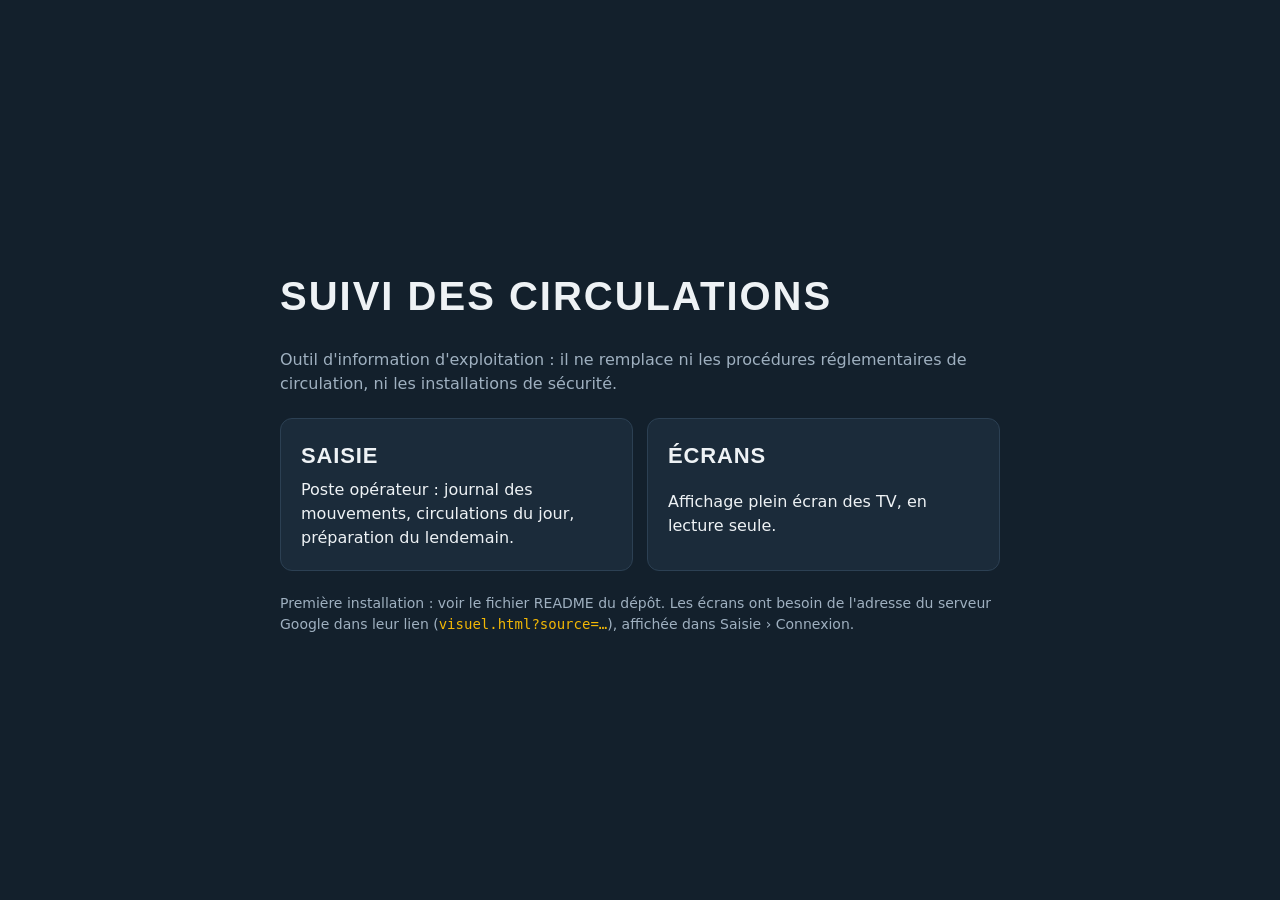
<file: index.html>
<!doctype html>
<html lang="fr">
<head>
<meta charset="utf-8">
<meta name="viewport" content="width=device-width, initial-scale=1">
<title>Suivi des circulations</title>
<style>
  :root { --fond: #13202C; --encre: #EEF2F5; --dim: #9FB0C0; --signal: #F2B705; --carte: #1B2B3A; --trait: #2C4053; }
  body { margin: 0; min-height: 100vh; background: var(--fond); color: var(--encre); font: 16px/1.5 "Segoe UI", system-ui, sans-serif; display: grid; place-items: center; }
  main { width: min(720px, calc(100vw - 32px)); display: grid; gap: 22px; padding: 32px 0; }
  h1 { margin: 0; font-family: "Bahnschrift", "Segoe UI", sans-serif; font-size: 40px; letter-spacing: .05em; text-transform: uppercase; }
  p { margin: 0; color: var(--dim); }
  .choix { display: grid; grid-template-columns: repeat(auto-fit, minmax(240px, 1fr)); gap: 14px; }
  a.carte { display: grid; gap: 6px; padding: 20px; border-radius: 12px; background: var(--carte); border: 1px solid var(--trait); color: var(--encre); text-decoration: none; }
  a.carte:hover, a.carte:focus-visible { border-color: var(--signal); outline: none; }
  a.carte b { font-family: "Bahnschrift", "Segoe UI", sans-serif; font-size: 22px; letter-spacing: .04em; text-transform: uppercase; }
  .note { font-size: 14px; }
  code { color: var(--signal); }
</style>
</head>
<body>
<main>
  <h1>Suivi des circulations</h1>
  <p>Outil d'information d'exploitation : il ne remplace ni les procédures réglementaires de circulation, ni les installations de sécurité.</p>
  <div class="choix">
    <a class="carte" href="saisie.html"><b>Saisie</b><span>Poste opérateur : journal des mouvements, circulations du jour, préparation du lendemain.</span></a>
    <a class="carte" href="visuel.html" id="lien-visuel"><b>Écrans</b><span>Affichage plein écran des TV, en lecture seule.</span></a>
  </div>
  <p class="note">Première installation : voir le fichier README du dépôt. Les écrans ont besoin de l'adresse du serveur Google dans leur lien (<code>visuel.html?source=…</code>), affichée dans Saisie › Connexion.</p>
</main>
<script>
  try {
    var c = JSON.parse(localStorage.getItem('suivi:connexion') || 'null');
    if (c && c.url) document.getElementById('lien-visuel').href = 'visuel.html?source=' + encodeURIComponent(c.url);
  } catch (e) { /* lien par défaut */ }
</script>
</body>
</html>
</file>
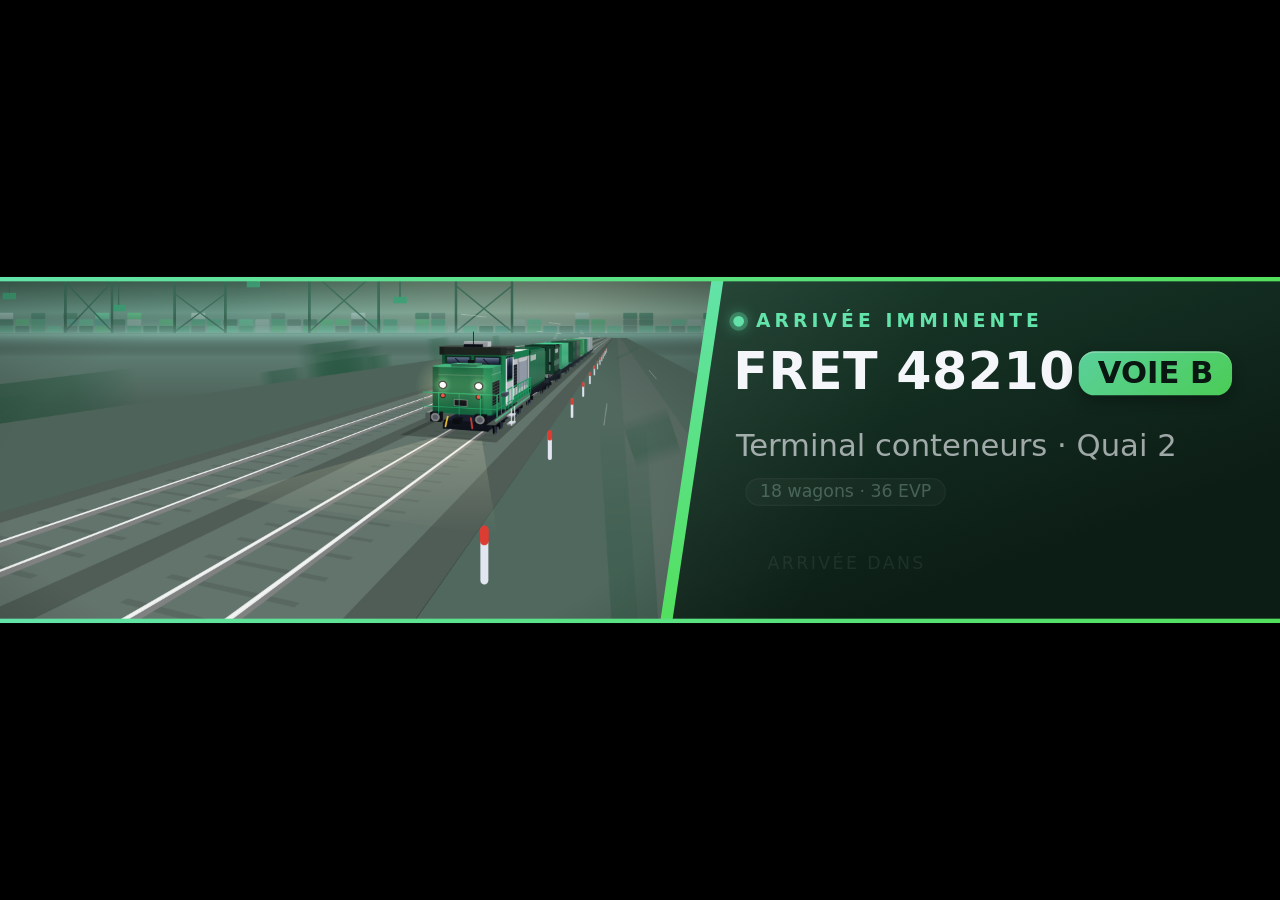
<file: alerte-train.html>
<!doctype html>
<html lang="fr">
<head>
<meta charset="utf-8">
<meta name="viewport" content="width=device-width, initial-scale=1">
<title>Alerte train</title>
<style>
  * { box-sizing:border-box; }
  html, body { margin:0; height:100%; background:#000; overflow:hidden; }
  /* Scène 1920x1080 mise à l'échelle de l'écran, bandes noires si le format n'est pas du 16:9 */
  #scene { position:absolute; left:50%; top:50%; width:1920px; height:1080px; transform-origin:0 0; background:var(--fond); overflow:hidden; color:var(--texte); }
  #fond { position:absolute; inset:0; width:1920px; height:1080px; border:0; pointer-events:none; }
  #voile { position:absolute; inset:0; background:var(--voile); opacity:0; }
  /* Bande pleine largeur : elle déborde de l'écran des deux côtés, elle ne se referme jamais */
  #cadre { position:absolute; left:0; top:280px; width:1920px; height:520px; filter:drop-shadow(0 0 40px rgba(0,0,0,.55)); }
  #bande { position:absolute; inset:0; overflow:hidden; background:var(--bande2); }
  #bande::before, #bande::after { content:""; position:absolute; left:0; right:0; height:7px; z-index:5; background:linear-gradient(90deg, var(--accent), var(--accent2)); }
  #bande::before { top:0; } #bande::after { bottom:0; }
  #eclair { position:absolute; inset:0; background:#fff; z-index:4; }
  #vue { position:absolute; left:0; top:0; width:1100px; height:520px; }
  #vignette { position:absolute; left:0; top:0; width:1100px; height:520px; z-index:1; pointer-events:none;
              background:radial-gradient(ellipse at 45% 60%, transparent 58%, rgba(0,0,0,.3) 100%); }
  #panneau { position:absolute; left:1000px; top:0; width:920px; height:520px; z-index:2;
             background:linear-gradient(160deg, var(--bande1), var(--bande2) 72%);
             clip-path:polygon(78px 0, 100% 0, 100% 100%, 0 100%); }
  #panneau::after { content:""; position:absolute; inset:0; background:linear-gradient(115deg, rgba(255,255,255,.07), transparent 38%); }
  #liseré { position:absolute; left:990px; top:0; width:110px; height:520px; z-index:2; background:linear-gradient(180deg, var(--accent), var(--accent2));
            clip-path:polygon(78px 0, 96px 0, 18px 100%, 0 100%); }
  .texte { position:absolute; left:1100px; width:max-content; z-index:3; opacity:0; white-space:nowrap; }
  #etiquette { top:50px; font-size:28px; font-weight:700; letter-spacing:.22em; color:var(--accent); display:flex; align-items:center; gap:18px; }
  #etiquette::before { content:""; width:16px; height:16px; border-radius:50%; background:var(--accent); box-shadow:0 0 0 6px color-mix(in srgb, var(--accent) 30%, transparent), 0 0 22px var(--accent); }
  #num { top:104px; font-size:92px; font-weight:800; line-height:1; letter-spacing:.01em; }
  #voie { top:112px; right:72px; left:auto; padding:5px 28px 7px; border-radius:24px; color:var(--fond); font-size:46px; font-weight:800;
          background:linear-gradient(135deg, var(--accent), var(--accent2)); box-shadow:0 8px 22px rgba(0,0,0,.35), inset 0 2px 0 rgba(255,255,255,.35); }
  #dest { top:226px; font-size:46px; font-weight:500; }
  #fret { top:302px; font-size:26px; color:var(--texteDoux); padding:5px 22px 7px; border-radius:99px; background:rgba(255,255,255,.07); box-shadow:inset 0 0 0 2px rgba(255,255,255,.1); }
  #dans { top:414px; font-size:26px; letter-spacing:.14em; text-transform:uppercase; color:var(--texteDoux); }
  #compte { top:378px; left:1390px; font-size:82px; font-weight:800; line-height:1; padding:6px 28px 9px; border-radius:30px; font-variant-numeric:tabular-nums;
            background:rgba(255,255,255,.06); box-shadow:inset 0 0 0 3px color-mix(in srgb, var(--accent) 45%, transparent); }
  #compte span { background:linear-gradient(180deg, var(--accent), var(--accent2)); -webkit-background-clip:text; background-clip:text; color:transparent; }
</style>
</head>
<body>
<div id="scene">
  <iframe id="fond" title="" hidden></iframe>
  <div id="voile"></div>
  <div id="cadre"><div id="bande">
    <canvas id="vue"></canvas>
    <div id="vignette"></div>
    <div id="panneau"></div><div id="liseré"></div>
    <div class="texte" id="etiquette"></div>
    <div class="texte" id="num"></div>
    <div class="texte" id="voie"></div>
    <div class="texte" id="dest"></div>
    <div class="texte" id="fret"></div>
    <div class="texte" id="dans"></div>
    <div class="texte" id="compte"><span></span></div>
    <div id="eclair"></div>
  </div></div>
</div>

<!-- Réglages : voir alerte-train.config.js (absent = valeurs par défaut ci-dessous) -->
<script src="alerte-train.config.js" onerror="void 0"></script>
<script>
/* ====================================================================
   RÉGLAGES PAR DÉFAUT. Pour personnaliser, ne touche pas ce bloc :
   crée ou modifie alerte-train.config.js (il écrase ces valeurs).
   ==================================================================== */
const THEMES = { bleu: '#2457b8', orange: '#e8761c', jaune: '#e9b80c', vert: '#1f9a62', rouge: '#c8372d', violet: '#6b4fc9', gris: '#66778c' };
const DEFAUT = {
  donnees: { train: 'FRET 48210', dest: 'Terminal conteneurs · Quai 2', voie: 'B', min: 3, fret: '18 wagons · 36 EVP' },
  textes: { etiquette: 'ARRIVÉE IMMINENTE', dans: 'Arrivée dans', quai: 'À QUAI', voie: 'VOIE', marque: 'FRET' },
  couleurs: { theme: 'vert' },       // + principale, secondaire et toute couleur individuelle (voir la config)
  train: { wagons: 9, graine: 7, miroir: true },
  decor: { grues: true, piles: true, flou: true },
  animation: { ouverture: 0.8, approche: 2.2, sejour: 6, depart: 2.2, fermeture: 0.8, textes: 1.1, boucle: false, pause: 3, camera: 'recul', vent: 15 },
  fond: '0',
  police: 'Bahnschrift, "DIN Alternate", "Segoe UI", Roboto, system-ui, sans-serif',
};

/* ---------- Fusion des réglages : défauts, puis fichier de config, puis adresse ---------- */
const estObjet = (x) => x && typeof x === 'object' && !Array.isArray(x);
function fusion(base, ajout) {
  const r = { ...base };
  for (const k in ajout || {}) r[k] = estObjet(ajout[k]) && estObjet(base[k]) ? fusion(base[k], ajout[k]) : ajout[k];
  return r;
}
const P = new URLSearchParams(location.search);
let CFG = fusion(DEFAUT, window.ALERTE_CONFIG);
try { if (P.get('config')) CFG = fusion(CFG, JSON.parse(P.get('config'))); } catch (e) { console.warn('config= illisible', e); }
for (const k of ['train', 'dest', 'voie', 'fret']) if (P.has(k)) CFG.donnees[k] = P.get(k);
if (P.has('min')) CFG.donnees.min = parseFloat(P.get('min'));
for (const k of ['approche', 'depart', 'pause']) if (P.has(k)) CFG.animation[k] = parseFloat(P.get(k));
if (P.has('sejour')) CFG.animation.sejour = P.get('sejour') === 'compte' ? 'compte' : parseFloat(P.get('sejour'));
if (P.has('boucle')) CFG.animation.boucle = P.get('boucle') === '1';
if (P.has('wagons')) CFG.train.wagons = parseInt(P.get('wagons'), 10);
if (P.has('miroir')) CFG.train.miroir = P.get('miroir') === '1';
if (P.has('theme')) CFG.couleurs.theme = P.get('theme');
if (P.has('couleur')) CFG.couleurs.principale = P.get('couleur');
if (P.has('camera')) CFG.animation.camera = P.get('camera');
if (P.has('fond')) CFG.fond = P.get('fond');
const TFIGE = P.has('t') ? parseFloat(P.get('t')) : null;     // ?t=5 : affiche une image figée (pour tester)

/* ====================================================================
   OUTILS COULEUR : une couleur principale suffit à construire toute la palette
   ==================================================================== */
const $ = (s) => document.querySelector(s);
const clamp = (x, a = 0, b = 1) => Math.min(b, Math.max(a, x));
const outCubic = (p) => 1 - Math.pow(1 - p, 3);
const inOutCubic = (p) => (p < .5 ? 4 * p * p * p : 1 - Math.pow(-2 * p + 2, 3) / 2);
const lerp = (a, b, t) => a + (b - a) * t;

function hex2rgb(h) { h = h.replace('#', ''); if (h.length === 3) h = [...h].map((x) => x + x).join(''); const n = parseInt(h, 16); return [n >> 16 & 255, n >> 8 & 255, n & 255]; }
const rgb2hex = (r, g, b) => '#' + [r, g, b].map((v) => Math.round(clamp(v, 0, 255)).toString(16).padStart(2, '0')).join('');
const mix = (a, b, k) => { const A = hex2rgb(a), B = hex2rgb(b); return rgb2hex(...A.map((v, i) => lerp(v, B[i], k))); };
function hex2hsl(hex) {
  const [r, g, b] = hex2rgb(hex).map((v) => v / 255), mx = Math.max(r, g, b), mn = Math.min(r, g, b), l = (mx + mn) / 2, d = mx - mn;
  let h = 0, s = 0;
  if (d) { s = d / (1 - Math.abs(2 * l - 1)); h = mx === r ? ((g - b) / d) % 6 : mx === g ? (b - r) / d + 2 : (r - g) / d + 4; h = (h * 60 + 360) % 360; }
  return [h, s, l];
}
function hsl2hex(h, s, l) {
  h = ((h % 360) + 360) % 360;
  const a = s * Math.min(l, 1 - l), f = (n) => { const k = (n + h / 30) % 12; return l - a * Math.max(-1, Math.min(k - 3, 9 - k, 1)); };
  return rgb2hex(f(0) * 255, f(8) * 255, f(4) * 255);
}

function paletteDepuis(principale, secondaire) {
  const [h, s0, l0] = hex2hsl(principale), s = clamp(s0, .4, 1), vif = clamp(s0, .7, 1);
  const loco = hsl2hex(h, s, clamp(l0, .3, .55));
  const accent = hsl2hex(h, vif, .64), accent2 = secondaire || hsl2hex(h >= 40 && h <= 160 ? h - 28 : h + 30, vif, .6);
  return {
    fond: hsl2hex(h, .4, .06), voile: '#000000',
    bande1: hsl2hex(h, s * .6, .17), bande2: hsl2hex(h, s * .65, .08),
    accent, accent2, texte: '#f4f6fa', texteDoux: hsl2hex(h, .25, .72),
    ciel1: hsl2hex(h, s * .32, .32), ciel2: hsl2hex(h + 10, s * .4, .62),
    sol1: hsl2hex(h, .12, .34), sol2: hsl2hex(h, .16, .12), ballast: hsl2hex(h, .08, .42),
    rails: hsl2hex(h, .08, .92), traverses: hsl2hex(h, .12, .22),
    loco, locoBande: accent, locoBlanc: '#e9edf2', locoChassis: hsl2hex(h, .07, .5), locoToit: hsl2hex(h, .1, .2), wagon: hsl2hex(h, .2, .1),
    phares: '#fff4cf', grues: hsl2hex(h, .5, .2),
    conteneurs: [loco, hsl2hex(h, s, clamp(l0 + .2, .5, .8)), hsl2hex(h, s, clamp(l0 - .17, .16, .34)), hsl2hex(h - 14, s * .9, .52),
                 hsl2hex(h + 14, s * .85, .4), hsl2hex(h, .1, .78), hsl2hex(h, .15, .3)],
  };
}
let PAL;
function calculerPalette() {
  const { theme, principale, secondaire, ...surcharges } = CFG.couleurs;
  PAL = { ...paletteDepuis(principale || THEMES[theme] || THEMES.bleu, secondaire), ...surcharges };
}

/* ====================================================================
   TEXTES ET MISE EN PAGE
   ==================================================================== */
const sceneEl = $('#scene');
function appliquerStyle() {
  calculerPalette();
  for (const k of ['fond', 'voile', 'bande1', 'bande2', 'accent', 'accent2', 'texte', 'texteDoux']) sceneEl.style.setProperty('--' + k, PAL[k]);
  sceneEl.style.fontFamily = CFG.police;
  $('#etiquette').textContent = CFG.textes.etiquette;
  $('#dans').textContent = CFG.textes.dans;
  const f = $('#fond'), avecFond = CFG.fond && CFG.fond !== '0';
  sceneEl.style.background = avecFond ? '' : 'transparent';             // sans fond, seule la bande est dessinée (transparence si la page est superposée à une autre)
  if (avecFond) { f.hidden = false; if (f.getAttribute('src') !== CFG.fond) f.src = CFG.fond; } else f.hidden = true;
}
function appliquerDonnees() {
  const d = CFG.donnees;
  $('#num').textContent = d.train;
  $('#voie').textContent = (CFG.textes.voie + ' ' + d.voie).trim();
  $('#dest').textContent = d.dest;
  $('#fret').textContent = d.fret || '';
  // Un texte trop long rapetisse pour rester dans sa zone, puis finit en "…" (taille de base, largeur max, taille min)
  [['#num', 92, 520, 40], ['#dest', 46, 740, 26], ['#fret', 26, 520, 18]].forEach(([id, base, max, min]) => {
    const el = $(id); let t = base;
    el.style.maxWidth = max + 'px'; el.style.overflow = 'hidden'; el.style.textOverflow = 'ellipsis'; el.style.paddingBottom = el.id === 'num' ? '.12em' : '';
    el.style.fontSize = t + 'px';
    while (el.scrollWidth > el.clientWidth && t > min) { t -= 2; el.style.fontSize = t + 'px'; }
  });
}

let RATIO = 1;
function ajuster() {
  const k = Math.min(innerWidth / 1920, innerHeight / 1080);
  sceneEl.style.transform = `scale(${k}) translate(-50%, -50%)`;
  RATIO = clamp(k * (window.devicePixelRatio || 1), 1, 2.5);
  const cv = $('#vue'); cv.width = Math.round(LARG * RATIO); cv.height = Math.round(HAUT * RATIO);
  fondStatique = null;
}

/* ====================================================================
   MOTEUR 3D
   Une vraie caméra à perspective : le train, le sol et le décor sont des objets en mètres.
   Monde : x vers la droite, y vers le haut (0 = dessus du rail), z le long de la voie, vers l'horizon.
   La caméra est à gauche de la voie, tournée vers elle : le nez du train suit le rail, il ne fait pas face à l'écran.
   ==================================================================== */
const LARG = 1100, HAUT = 520;
const CAM = { psi: 33 * Math.PI / 180, F: 1040, vpx: 175, cy: 84, h: 4.9 };
CAM.cs = Math.cos(CAM.psi); CAM.sn = Math.sin(CAM.psi); CAM.cx = CAM.vpx + CAM.F * Math.tan(CAM.psi);
const X_T = 6.1, ZL = 9.4, ZFAR = 300, NEAR = 0.8;      // axe de la voie, distance finale du nez, distance de départ
let SHX = 0, SHY = 0, ctx = null, fondStatique = null;

const pr = (x, y, z) => { const xc = x * CAM.cs - z * CAM.sn, zc = x * CAM.sn + z * CAM.cs; return zc < NEAR ? null : [CAM.cx + SHX + CAM.F * xc / zc, CAM.cy + SHY + CAM.F * (CAM.h - y) / zc, zc]; };
function projPoly(P3) {                                      // projette un polygone en le coupant au plan proche
  const C = P3.map(([x, y, z]) => [x * CAM.cs - z * CAM.sn, y, x * CAM.sn + z * CAM.cs]), out = [];
  for (let i = 0; i < C.length; i++) {
    const a = C[i], b = C[(i + 1) % C.length], ia = a[2] >= NEAR, ib = b[2] >= NEAR;
    if (ia) out.push(a);
    if (ia !== ib) { const t = (NEAR - a[2]) / (b[2] - a[2]); out.push([a[0] + (b[0] - a[0]) * t, a[1] + (b[1] - a[1]) * t, NEAR]); }
  }
  return out.map(([xc, y, zc]) => [CAM.cx + SHX + CAM.F * xc / zc, CAM.cy + SHY + CAM.F * (CAM.h - y) / zc, zc]);
}

// Lumière : soleil venant de la gauche, en hauteur, un peu de face
const LUM = (() => { const L = [-0.55, 0.8, -0.25], n = Math.hypot(...L); return L.map((v) => v / n); })();
const eclairage = (n) => 0.5 + 0.55 * Math.max(0, n[0] * LUM[0] + n[1] * LUM[1] + n[2] * LUM[2]) + 0.12 * Math.max(0, n[1]);
const NF = [0, 0, -1], NL = [-1, 0, 0], NT = [0, 1, 0];
let HZ = [90, 110, 140];                                     // couleur de l'horizon (brume)
const brumeK = (z) => clamp((z - 35) / 330, 0, 1) * 0.82;
const rgbs = (c, k) => `rgb(${Math.round(c[0] + (HZ[0] - c[0]) * k)},${Math.round(c[1] + (HZ[1] - c[1]) * k)},${Math.round(c[2] + (HZ[2] - c[2]) * k)})`;

/* ---------- Modèles : listes de faces, de traits et de textes, regroupées par élément du train ---------- */
let GROUPES = [], GR = null;
function groupe(z0, z1) { GR = { z0, z1, f: [] }; GROUPES.push(GR); return GR; }
const DEMI = (() => { const V = [-0.62, 0.3, -0.72], L = LUM, h = [V[0] + L[0], V[1] + L[1], V[2] + L[2]], m = Math.hypot(...h); return h.map((q) => q / m); })();
function addFace(pts, hex, n, o = {}) {
  const k = o.e ? 1 : eclairage(n) * (o.k || 1), spec = o.gloss ? Math.pow(Math.max(0, n[0] * DEMI[0] + n[1] * DEMI[1] + n[2] * DEMI[2]), 14) * 105 : 0;
  const c = hex2rgb(hex).map((v) => clamp(v * k + spec, 0, 255));
  GR.f.push({ p: pts, c, n, lod: o.lod || 0, grad: o.grad, al: o.al, noStroke: o.ns });
}
const qF = (x0, x1, y0, y1, z, hex, o) => addFace([[x0, y0, z], [x1, y0, z], [x1, y1, z], [x0, y1, z]], hex, NF, o);
const qL = (x, y0, y1, z0, z1, hex, o) => addFace([[x, y0, z0], [x, y0, z1], [x, y1, z1], [x, y1, z0]], hex, NL, o);
const qT = (y, x0, x1, z0, z1, hex, o) => addFace([[x0, y, z0], [x1, y, z0], [x1, y, z1], [x0, y, z1]], hex, NT, o);
const box = (x0, x1, y0, y1, z0, z1, hex, o) => { qT(y1, x0, x1, z0, z1, hex, o); qL(x0, y0, y1, z0, z1, hex, o); qF(x0, x1, y0, y1, z0, hex, o); };
function disque(plan, a, b, c, r, hex, o = {}, nb = 14) {  // plan 'L' : x=a, centre (y=b, z=c) · 'F' : z=a, centre (x=b, y=c) · 'T' : y=a, centre (x=b, z=c)
  const pts = []; for (let i = 0; i < nb; i++) { const t = i / nb * Math.PI * 2, u = Math.cos(t) * r, v = Math.sin(t) * r;
    pts.push(plan === 'L' ? [a, b + v, c + u] : plan === 'F' ? [b + u, c + v, a] : [b + u, a, c + v]); }
  addFace(pts, hex, plan === 'L' ? NL : plan === 'F' ? NF : NT, { ns: true, ...o });
}
function ligne3(a, b, hex, w, al = 1, lod = 0) { GR.f.push({ l: true, a, b, c: hex2rgb(hex), w, al, lod }); }
function texte3(a, b, c, txt, hex, lod = 2) { GR.f.push({ t: true, a, b, c, txt, col: hex, lod }); }   // a : haut gauche, b : haut droit, c : bas gauche

/* ---------- Dessin d'une face, d'un trait ou d'un texte ---------- */
function dessinerFace(f, Zf) {
  const p0 = f.p[0];
  if (f.n[0] * (-(X_T + p0[0])) + f.n[1] * (CAM.h - p0[1]) + f.n[2] * (-(Zf + p0[2])) <= 0) return;     // face tournée de dos
  const pts = [];
  for (const q of f.p) { const s = pr(X_T + q[0], q[1], Zf + q[2]); if (!s) return; pts.push(s); }
  const col = rgbs(f.c, brumeK(pts[0][2]));
  ctx.beginPath(); ctx.moveTo(pts[0][0], pts[0][1]); for (let i = 1; i < pts.length; i++) ctx.lineTo(pts[i][0], pts[i][1]); ctx.closePath();
  if (f.al) ctx.globalAlpha = f.al;
  ctx.fillStyle = col; ctx.fill();
  if (!f.noStroke) { ctx.strokeStyle = col; ctx.lineWidth = 0.8; ctx.stroke(); }
  if (f.grad) {
    let y0 = 1e9, y1 = -1e9; for (const s of pts) { y0 = Math.min(y0, s[1]); y1 = Math.max(y1, s[1]); }
    if (y1 - y0 > 2) {
      const g = ctx.createLinearGradient(0, y0, 0, y1);
      if (f.grad === 2) { g.addColorStop(0, 'rgba(190,215,255,.55)'); g.addColorStop(.45, 'rgba(120,150,210,.12)'); g.addColorStop(1, 'rgba(0,0,0,.35)'); }
      else { g.addColorStop(0, 'rgba(255,255,255,.14)'); g.addColorStop(.4, 'rgba(255,255,255,0)'); g.addColorStop(1, 'rgba(0,0,0,.34)'); }
      ctx.fillStyle = g; ctx.fill();
    }
  }
  ctx.globalAlpha = 1;
}
function dessinerLigne(f, Zf) {
  const a = pr(X_T + f.a[0], f.a[1], Zf + f.a[2]), b = pr(X_T + f.b[0], f.b[1], Zf + f.b[2]);
  if (!a || !b) return;
  ctx.strokeStyle = rgbs(f.c, brumeK(a[2])); ctx.globalAlpha = f.al; ctx.lineWidth = clamp(f.w * CAM.F / a[2], 0.6, 9); ctx.lineCap = 'round';
  ctx.beginPath(); ctx.moveTo(a[0], a[1]); ctx.lineTo(b[0], b[1]); ctx.stroke(); ctx.globalAlpha = 1;
}
function dessinerTexte(f, Zf) {
  const A = pr(X_T + f.a[0], f.a[1], Zf + f.a[2]), B = pr(X_T + f.b[0], f.b[1], Zf + f.b[2]), C = pr(X_T + f.c[0], f.c[1], Zf + f.c[2]);
  if (!A || !B || !C) return;
  let ux = B[0] - A[0], uy = B[1] - A[1], ox = A[0], oy = A[1];
  const vx = C[0] - A[0], vy = C[1] - A[1];
  if ((ux * vy - uy * vx < 0) !== !!CFG.train.miroir) { ox = B[0]; oy = B[1]; ux = -ux; uy = -uy; }          // le texte reste lisible, y compris quand la scène est en miroir
  ctx.save(); ctx.transform(ux / 100, uy / 100, vx / 30, vy / 30, ox, oy);
  ctx.font = `700 25px ${CFG.police}`; ctx.textBaseline = 'middle'; ctx.textAlign = 'center'; ctx.fillStyle = f.col; ctx.fillText(f.txt, 50, 16, 92);
  ctx.restore();
}
// Nervures et boulons de roue : ils tournent comme une vraie roue qui roule sur le rail (la distance parcourue par rapport au sol fait tourner la roue).
// À très grande vitesse (départ) ils s'estompent, comme un flou de rotation.
let ROT = { s: 0, v: 0 };
function dessinerRoue(f, Zf) {
  const th = ROT.s / f.r, om = ROT.v / f.r, al = clamp(1 - (Math.abs(om) - 18) / 34, .1, 1);
  const c0 = pr(X_T + f.x, .5, Zf + f.z); if (!c0) return;
  const pt = (rr, a) => pr(X_T + f.x, .5 + Math.sin(a) * rr, Zf + f.z + Math.cos(a) * rr);
  ctx.lineCap = 'round'; ctx.globalAlpha = al * .85; ctx.strokeStyle = rgbs([126, 138, 162], brumeK(c0[2])); ctx.lineWidth = clamp(.075 * CAM.F / c0[2], .8, 7);
  ctx.beginPath();
  for (let i = 0; i < 6; i++) { const a = th + i * Math.PI / 3, p1 = pt(f.r * .3, a), p2 = pt(f.r * .58, a); if (p1 && p2) { ctx.moveTo(p1[0], p1[1]); ctx.lineTo(p2[0], p2[1]); } }
  ctx.stroke();
  ctx.fillStyle = rgbs([204, 211, 226], brumeK(c0[2])); ctx.globalAlpha = al;
  for (let i = 0; i < 6; i++) { const p = pt(f.r * .21, th + .26 + i * Math.PI / 3); if (p) { ctx.beginPath(); ctx.arc(p[0], p[1], clamp(.032 * CAM.F / c0[2], .5, 3.2), 0, 6.3); ctx.fill(); } }
  ctx.globalAlpha = 1;
}
function dessinerGroupe(g, Zf) {
  const sc = CAM.F / Math.max(Zf + g.z0 + 8, 1), lod = sc > 36 ? 2 : sc > 14 ? 1 : 0;
  for (const f of g.f) { if (f.lod > lod) continue; if (f.roue) dessinerRoue(f, Zf); else if (f.t) dessinerTexte(f, Zf); else if (f.l) dessinerLigne(f, Zf); else dessinerFace(f, Zf); }
}

/* ====================================================================
   LE TRAIN : une locomotive diesel de manœuvre (capot court, cabine haute, long capot, châssis gris, rambardes),
   suivie de wagons plats chargés de conteneurs
   ==================================================================== */
const L_LOCO = 14.8;                                         // longueur de la locomotive en mètres
function construireTrain(c) {
  GROUPES = [];
  const R = graine(CFG.train.graine), DK = '#10141f';
  const VERT = c.loco, BLANC = c.locoBlanc, GRIS = c.locoChassis, TOIT = c.locoToit, LL = L_LOCO;
  const clair = (h, k) => mix(h, '#fff', k), sombre = (h, k) => mix(h, '#000', k);
  // Roue : épaisseur (face arrière plus sombre), bandage de roulement, bord poli, voile, flasque, moyeu. Les nervures et les boulons tournent (voir dessinerRoue).
  const roue = (x, z, r) => {
    disque('L', x + .09, .5, z, r * .985, '#080a10', { lod: 0 }, 22);
    disque('L', x, .5, z, r, '#363f52', { lod: 0 }, 22);
    disque('L', x - .01, .5, z, r * .94, '#6d7993', { lod: 1 }, 22); disque('L', x - .015, .5, z, r * .88, '#2a3246', { lod: 1 }, 22);
    disque('L', x - .02, .5, z, r * .66, '#37405a', { lod: 1 }, 18); disque('L', x - .025, .5, z, r * .6, '#1b2030', { lod: 1 }, 18);
    disque('L', x - .03, .5, z, r * .28, '#9aa5bd', { lod: 1 }, 14); disque('L', x - .035, .5, z, r * .17, '#4a546b', { lod: 1 }, 10);
    ligne3([x - .01, .5 + r * .86, z - r * .5], [x - .01, .5 + r * .86, z + r * .1], '#d8deea', .03, .55, 1);        // reflet sur le haut du bandage
    GR.f.push({ roue: true, x: x - .045, z, r, lod: 1 });
  };
  // un volume dont l'arête avant est biseautée (angles adoucis, pas de coins « en papier »)
  const corps = (x0, x1, y0, y1, z0, z1, hex, o = {}, ch = .3) => {
    qF(x0 + ch, x1 - ch, y0, y1, z0, hex, o);
    addFace([[x0 + ch, y0, z0], [x0, y0, z0 + ch], [x0, y1, z0 + ch], [x0 + ch, y1, z0]], hex, [-.707, 0, -.707], o);
    addFace([[x1 - ch, y0, z0], [x1, y0, z0 + ch], [x1, y1, z0 + ch], [x1 - ch, y1, z0]], hex, [.707, 0, -.707], o);
    qL(x0, y0, y1, z0 + ch, z1, hex, { grad: 1, ...o });
    addFace([[x0 + ch, y1, z0], [x1 - ch, y1, z0], [x1, y1, z0 + ch], [x1, y1, z1], [x0, y1, z1], [x0, y1, z0 + ch]], clair(hex, .1), NT, o);
  };
  const chiffres = String(CFG.donnees.train).replace(/\D/g, '').slice(-6) || '466717', marque = CFG.textes.marque || 'FRET';

  /* ===== Locomotive ===== */
  groupe(-1.0, LL + 1.4);
  // bogies : deux bogies à deux essieux
  [[1.4, 5.6, [2.5, 4.5]], [9.2, 13.4, [10.3, 12.3]]].forEach(([a, b, axes]) => {
    box(-1.0, 1.0, .25, .74, a, b, '#161b29'); qL(-1.001, .66, .74, a, b, '#fff', { al: .1, ns: true, lod: 1 });       // cadre de bogie
    axes.forEach((z) => {
      roue(-1.2, z, .52);
      box(-1.32, -1.2, .4, .62, z - .17, z + .17, '#0d1018', { lod: 1 });                                    // boîte d'essieu
      for (let k = 0; k < 4; k++) ligne3([-1.27, .64, z - .2 + k * .13], [-1.27, .76, z - .14 + k * .13], '#b08a2e', .035, .95, 1);   // ressort
      box(-1.12, -1.0, .36, .6, z + .44, z + .56, '#10141c', { lod: 1 });                                    // sabot de frein
    });
  });
  box(-1.15, 1.15, .3, .72, 5.9, 8.8, '#1b2030');                                                            // réservoir
  // châssis gris et passerelle
  box(-1.5, 1.5, .74, 1.12, 0, LL, GRIS);
  qT(1.125, -1.5, 1.5, 0, LL, '#fff', { al: .06, ns: true, lod: 1 });
  qL(-1.505, .9, .96, 0, LL, c.locoBande, { lod: 1 });                                                       // liseré de couleur sur le châssis
  qL(-1.506, .74, .8, 0, LL, '#000', { al: .25, ns: true, lod: 1 });
  for (let z = .6; z < LL - .2; z += .55) ligne3([-1.5, 1.13, z], [-.5, 1.13, z], '#000', .03, .16, 2);     // antidérapant de la passerelle
  box(-.8, .8, .46, .74, .6, LL - .6, '#171c2b');
  // long capot : blanc, bandes vertes en haut et en bas
  box(-1.45, 1.45, 1.12, 3.85, 6.35, LL, BLANC);
  qT(3.855, -1.45, 1.45, 6.35, LL, '#fff', { al: .0, ns: true });
  qL(-1.456, 1.12, 1.5, 6.35, LL, VERT, { lod: 0 }); qL(-1.456, 3.5, 3.85, 6.35, LL, VERT, { lod: 0 });
  qL(-1.457, 1.5, 1.54, 6.35, LL, '#fff', { al: .5, ns: true, lod: 1 }); qL(-1.457, 3.46, 3.5, 6.35, LL, '#000', { al: .22, ns: true, lod: 1 });
  [[6.7, 8.5], [8.8, 9.2]].slice(0, 1).forEach(([a, b]) => {                                                // fenêtres grillagées du compartiment moteur
    for (let k = 0; k < 2; k++) { const z0 = a + k * .95; qL(-1.46, 1.95, 3.15, z0, z0 + .8, '#1a2029', { lod: 0 }); for (let y = 2.05; y < 3.1; y += .16) ligne3([-1.47, y, z0 + .03], [-1.47, y, z0 + .77], '#5b6573', .03, .8, 1); }
  });
  qL(-1.46, 1.7, 3.3, 9.3, 13.6, '#f5f7fa', { lod: 0 });                                                      // grande grille de radiateur
  for (let z = 9.4; z < 13.6; z += .14) ligne3([-1.47, 1.78, z], [-1.47, 3.22, z], '#8e97a5', .035, .85, 1);
  [[9.3, 1.7, 3.3], [13.6, 1.7, 3.3]].forEach(([z]) => ligne3([-1.47, 1.7, z], [-1.47, 3.3, z], '#6a7482', .05, .8, 1));
  [8.95, 14.0].forEach((z) => ligne3([-1.465, 1.5, z], [-1.465, 3.5, z], '#000', .035, .28, 1));
  [[10.2], [11.9], [13.0]].forEach(([z]) => { disque('T', 3.86, 0, z, .52, '#252a33', { ns: true, lod: 1 }, 16); disque('T', 3.87, 0, z, .36, '#10141f', { ns: true, lod: 1 }, 14); for (let i = 0; i < 4; i++) { const t = i / 4 * Math.PI; ligne3([Math.cos(t) * .36, 3.88, z + Math.sin(t) * .36], [-Math.cos(t) * .36, 3.88, z - Math.sin(t) * .36], '#667082', .035, 1, 2); } });
  box(-.45, .45, 3.85, 4.02, 7.0, LL - .4, mix(GRIS, '#fff', .35), { lod: 1 });                              // rehausse de toit
  box(-.16, .16, 3.85, 4.3, 7.6, 7.95, '#10141f', { lod: 1 });                                                // échappement
  // cabine : verte en bas, panneau blanc, grandes vitres, toit sombre
  corps(-1.5, 1.5, 1.12, 3.8, 3.45, 6.35, VERT, { gloss: false }, .28);
  qL(-1.508, 1.28, 2.42, 3.7, 6.2, BLANC, { lod: 0 });                                                       // panneau blanc du poste de conduite
  qL(-1.509, 1.28, 1.34, 3.7, 6.2, '#000', { al: .12, ns: true, lod: 1 });
  texte3([-1.52, 2.4, 6.1], [-1.52, 2.4, 3.8], [-1.52, 2.15, 6.1], chiffres, '#1b2230', 2);
  texte3([-1.52, 2.05, 6.1], [-1.52, 2.05, 3.8], [-1.52, 1.55, 6.1], marque, VERT, 2);
  qL(-1.507, 2.52, 3.72, 3.85, 6.1, sombre(VERT, .5), { lod: 0 });                                          // encadrement des vitres
  qL(-1.512, 2.58, 3.66, 3.92, 4.86, '#0a1226', { lod: 0, grad: 2 }); qL(-1.512, 2.58, 3.66, 4.94, 6.04, '#0a1226', { lod: 0, grad: 2 });
  ligne3([-1.52, 3.6, 3.95], [-1.52, 3.6, 4.8], '#fff', .03, .35, 1);
  qF(-1.3, -.08, 2.85, 3.72, 3.435, sombre(VERT, .5), { lod: 0 }); qF(.08, 1.3, 2.85, 3.72, 3.435, sombre(VERT, .5), { lod: 0 });          // pare-brise (en partie caché par le capot)
  qF(-1.22, -.14, 2.92, 3.66, 3.43, '#0a1226', { grad: 2 }); qF(.14, 1.22, 2.92, 3.66, 3.43, '#0a1226', { grad: 2 });
  ligne3([-1.1, 2.96, 3.42], [-.5, 3.6, 3.42], '#0a0d16', .04, 1, 1); ligne3([.2, 2.96, 3.42], [.8, 3.6, 3.42], '#0a0d16', .04, 1, 1);          // essuie-glaces
  corps(-1.56, 1.56, 3.8, 4.2, 3.2, 6.5, TOIT, { gloss: false }, .22);                                      // toit de cabine, avec visière
  qL(-1.566, 3.84, 3.88, 3.2, 6.5, '#fff', { al: .25, ns: true, lod: 1 });
  box(-.55, .55, 4.2, 4.42, 4.3, 5.6, BLANC, { lod: 1 }); ligne3([0, 4.2, 3.75], [0, 4.95, 3.75], '#10141f', .035, 1, 1);   // climatiseur et antenne
  box(-.4, .4, 4.2, 4.3, 3.4, 3.9, '#10141f', { lod: 1 });
  // capot court : vert, grilles, numéro
  corps(-1.3, 1.3, 1.12, 3.3, 0.25, 3.45, VERT, { gloss: false }, .32);
  [[.75, 1.25], [1.5, 2.0], [2.25, 2.75]].forEach(([a, b]) => { qL(-1.305, 1.55, 2.6, a, b, '#10141f', { lod: 0 }); for (let y = 1.62; y < 2.55; y += .15) ligne3([-1.31, y, a + .04], [-1.31, y, b - .04], '#4d5664', .03, .85, 1); qL(-1.306, 2.6, 2.64, a, b, '#fff', { al: .25, ns: true, lod: 1 }); });
  qL(-1.306, 2.95, 3.0, .25, 3.45, '#fff', { al: .3, ns: true, lod: 1 }); qL(-1.306, 1.12, 1.2, .25, 3.45, '#000', { al: .18, ns: true, lod: 1 });
  texte3([-1.32, 3.24, 3.0], [-1.32, 3.24, .7], [-1.32, 2.78, 3.0], chiffres, '#ffffff', 2);
  box(-.55, .55, 3.3, 3.4, 1.0, 2.6, clair(VERT, .12), { lod: 1 }); box(-.12, .12, 3.4, 3.52, 2.9, 3.2, '#10141f', { lod: 1 }); disque('T', 3.41, .25, 1.4, .11, '#fff3c4', { e: true, ns: true, lod: 1 }, 10);   // détails du toit
  // face avant du capot : feux, tampons, attelage, rambardes
  [-.78, .78].forEach((x) => {
    disque('F', .22, x, 2.45, .2, '#10141f', { ns: true }, 14); disque('F', .21, x, 2.45, .14, '#fff7da', { e: true, ns: true }, 14); disque('F', .2, x, 2.45, .06, '#fff', { e: true, ns: true, lod: 1 }, 10);
    disque('F', .22, x, 1.95, .13, '#10141f', { ns: true }, 12); disque('F', .21, x, 1.95, .09, '#d23a30', { e: true, ns: true }, 12);
  });
  qF(-.28, .28, 1.5, 1.78, .24, '#e9edf2', { lod: 1 }); qF(-.255, .255, 1.52, 1.76, .235, '#10141f', { lod: 1 });   // plaque d'immatriculation
  qF(-1.0, 1.0, 2.9, 2.96, .24, '#fff', { al: .22, ns: true, lod: 1 });
  [-.95, .95].forEach((x) => {                                                                              // tampons : gros blocs noirs à plateau
    box(x - .22, x + .22, .8, 1.2, -.55, -.05, '#14171d'); disque('F', -.57, x, 1.0, .2, '#c9cdd5', { ns: true }, 16); disque('F', -.58, x, 1.0, .12, '#8a8f99', { ns: true, lod: 1 }, 12);
  });
  box(-.12, .12, .82, 1.0, -.95, -.05, '#101319', { lod: 1 });                                                  // crochet d'attelage
  ligne3([-.5, 1.0, -.1], [-.58, .55, -.2], '#d23a30', .08, 1, 1); ligne3([.5, 1.0, -.1], [.58, .55, -.2], '#e8c230', .08, 1, 1);          // tuyaux d'air
  // rambardes vertes tout autour de la passerelle, marchepieds, mains courantes
  const RAMB = '#dfe5ec';
  ligne3([-1.58, 2.1, .1], [-1.58, 2.1, LL - .15], VERT, .05, 1, 0); ligne3([-1.58, 1.45, .1], [-1.58, 1.45, LL - .15], VERT, .04, 1, 0);
  for (let z = .1; z < LL - .1; z += 1.3) ligne3([-1.58, 1.12, z], [-1.58, 2.1, z], VERT, .04, 1, 1);
  ligne3([-1.58, 2.1, .1], [-1.58, 2.1, -.12], VERT, .05, 1, 1); ligne3([-1.58, 2.1, -.12], [1.58, 2.1, -.12], VERT, .05, 1, 0); ligne3([1.58, 2.1, -.12], [1.58, 2.1, .1], VERT, .05, 1, 1);
  [-1.58, -.9, 0, .9, 1.58].forEach((x) => ligne3([x, 1.12, -.12], [x, 2.1, -.12], VERT, .04, 1, 1));
  ligne3([-1.58, 1.45, -.12], [1.58, 1.45, -.12], VERT, .035, 1, 1);
  box(-1.74, -1.5, .3, .36, 4.0, 5.3, '#cdd3dc', { lod: 1 }); box(-1.74, -1.5, .7, .76, 4.0, 5.3, '#cdd3dc', { lod: 1 });   // marchepieds de la cabine
  ligne3([-1.7, .3, 4.0], [-1.7, 1.12, 4.0], RAMB, .05, 1, 1); ligne3([-1.7, .3, 5.3], [-1.7, 1.12, 5.3], RAMB, .05, 1, 1);
  ligne3([-1.52, 1.4, 3.62], [-1.52, 3.6, 3.62], RAMB, .06, 1, 1); ligne3([-1.52, 1.4, 6.25], [-1.52, 3.6, 6.25], RAMB, .06, 1, 1);        // mains courantes de cabine
  box(-.12, .12, .82, 1.0, LL, LL + 1.4, '#555d70', { lod: 1 });                                              // attelage vers le premier wagon

  /* ===== Wagons ===== */
  const nb = clamp(Math.round(CFG.train.wagons), 0, 14), PAS = 15.8;
  const lettres = 'ABCDEFGHJKLMNPQRSTVWXYZ';
  for (let w = 0; w < nb; w++) {
    const d0 = L_LOCO + 1.2 + w * PAS;
    groupe(d0 - 1, d0 + 15);
    [[1.0, 3.6], [11.2, 13.8]].forEach(([a, b]) => {                                                         // bogies
      box(-.95, .95, .28, .82, d0 + a, d0 + b, '#161b29');
      [d0 + a + .55, d0 + b - .55].forEach((z) => { roue(-1.15, z, .46); box(-1.27, -1.15, .36, .58, z - .15, z + .15, '#0d1018', { lod: 1 }); });
    });
    box(-1.4, 1.4, .8, 1.1, d0 - .2, d0 + 15.0, '#171c28');                                                  // plateau
    qT(1.1, -1.4, 1.4, d0 - .2, d0 + 15.0, '#fff', { al: .08, ns: true, lod: 1 });
    box(-1.35, 1.35, .75, 1.05, d0 - .6, d0 - .2, '#2a3042', { lod: 1 }); box(-1.35, 1.35, .75, 1.05, d0 + 15.0, d0 + 15.4, '#2a3042', { lod: 1 });
    box(-.12, .12, .82, .95, d0 + 15.4, d0 + 16.4, '#555d70', { lod: 1 });                                  // attelage vers le wagon suivant
    const un40 = R() < 0.5;
    const caisses = un40 ? [[d0 + 1.4, d0 + 13.59]] : [[d0 + .9, d0 + 6.96], [d0 + 7.8, d0 + 13.86]];
    caisses.forEach(([a, b]) => {
      const base = c.conteneurs[Math.floor(R() * c.conteneurs.length)], long = b - a, y0 = 1.1, y1 = 3.7, x0 = -1.22, x1 = 1.22;
      const cl = R() < .22 ? '#e9edf5' : base;                                                               // quelques conteneurs frigorifiques blancs
      box(x0 - .02, x1 + .02, y0 - .05, y0 + .1, a + .1, b - .1, '#0e121c', { lod: 1 });                         // verrous
      qT(y1, x0, x1, a, b, cl, { k: 1.0 });                                                                  // toit
      qL(x0, y0, y1, a, b, cl, { grad: 1 });                                                                 // flanc
      qF(x0, x1, y0, y1, a, cl);                                                                             // face (côté des portes)
      // ondulations : flanc et toit
      for (let z = a + .3; z < b - .15; z += .3) { ligne3([x0 - .01, y0 + .22, z], [x0 - .01, y1 - .22, z], '#000', .035, .2, 1); ligne3([x0 - .01, y0 + .22, z + .07], [x0 - .01, y1 - .22, z + .07], '#fff', .03, .1, 1); }
      for (let z = a + .4; z < b - .3; z += .45) ligne3([x0 + .1, y1 + .005, z], [x1 - .1, y1 + .005, z], '#000', .035, .16, 1);
      qT(y1 + .004, -.25, .25, a + .2, b - .2, '#fff', { al: .09, ns: true, lod: 1 });
      // rails hauts et bas, coins de conteneur, bande de couleur
      qL(x0 - .012, y1 - .17, y1, a, b, '#000', { al: .22, ns: true, lod: 1 }); qL(x0 - .012, y0, y0 + .17, a, b, '#000', { al: .3, ns: true, lod: 1 });
      [[a, a + .22], [b - .22, b]].forEach(([c0, c1]) => { qL(x0 - .03, y0, y0 + .22, c0, c1, '#0e121c', { lod: 1 }); qL(x0 - .03, y1 - .22, y1, c0, c1, '#0e121c', { lod: 1 }); qT(y1 + .02, x0, x0 + .22, c0, c1, '#0e121c', { lod: 1 }); });
      if (R() < .4) qL(x0 - .014, 1.85, 2.3, a, b, clair(base, .3), { lod: 1 });
      // face portes : battants, barres de verrouillage, poignées, joint central
      qF(-1.12, 1.12, y0 + .14, y1 - .14, a - .01, sombre(cl, .1), { lod: 1 });
      [-.85, -.38, .38, .85].forEach((x) => { ligne3([x, y0 + .3, a - .03], [x, y1 - .3, a - .03], '#aab2c4', .06, .9, 1); qF(x - .08, x + .08, 1.95, 2.15, a - .03, '#10141f', { lod: 1 }); });
      ligne3([0, y0 + .14, a - .02], [0, y1 - .14, a - .02], '#000', .05, .45, 1);
      // numéro de conteneur sur le flanc
      let id = ''; for (let k = 0; k < 3; k++) id += lettres[Math.floor(R() * lettres.length)]; id += 'U ' + String(Math.floor(100000 + R() * 899999));
      qL(x0 - .02, 3.0, 3.38, a + .6, a + 4.4, '#fff', { al: .78, ns: true, lod: 1 });
      texte3([x0 - .03, 3.38, a + 4.4], [x0 - .03, 3.38, a + .6], [x0 - .03, 3.0, a + 4.4], id, '#1b2030', 2);
    });
  }
  GROUPES.forEach((g) => { g.zc = (g.z0 + g.z1) / 2; });
}
function graine(a) { return () => { a |= 0; a = a + 0x6D2B79F5 | 0; let t = Math.imul(a ^ a >>> 15, 1 | a); t = t + Math.imul(t ^ t >>> 7, 61 | t) ^ t; return ((t ^ t >>> 14) >>> 0) / 4294967296; }; }

/* ====================================================================
   DÉCOR : ciel, port, sol, voie, ombres, flou de vitesse
   ==================================================================== */
function fondPrepare() {
  const c = PAL, cv = document.createElement('canvas'); cv.width = Math.round(LARG * RATIO); cv.height = Math.round(HAUT * RATIO);
  const g = cv.getContext('2d'); g.scale(RATIO, RATIO);
  const R = graine(CFG.train.graine + 101), hy = CAM.cy;
  let gr = g.createLinearGradient(0, 0, 0, hy); gr.addColorStop(0, c.ciel1); gr.addColorStop(1, c.ciel2); g.fillStyle = gr; g.fillRect(0, 0, LARG, hy + 1);
  const halo = g.createRadialGradient(CAM.vpx + 60, hy - 10, 10, CAM.vpx + 60, hy - 10, 520); halo.addColorStop(0, 'rgba(255,240,210,.28)'); halo.addColorStop(1, 'rgba(255,240,210,0)'); g.fillStyle = halo; g.fillRect(0, 0, LARG, hy + 1);
  // port : piles de conteneurs et portiques, fondus dans la brume
  const brume = (col, k) => mix(col, c.ciel2, k);
  if (CFG.decor.piles) for (let x = 0; x < LARG; x += 24) { const n = 1 + Math.floor(R() * 3); for (let k = 0; k < n; k++) { g.fillStyle = brume(c.conteneurs[Math.floor(R() * c.conteneurs.length)], .55); g.globalAlpha = .85; g.beginPath(); g.roundRect(x, hy - 10 * (k + 1), 21, 9.4, 1.5); g.fill(); } }
  g.globalAlpha = 1;
  if (CFG.decor.grues) [[330, 92, 84], [530, 116, 104], [760, 80, 76], [930, 98, 70]].forEach(([x, h, w]) => {
    const y = hy - h; g.fillStyle = g.strokeStyle = brume(c.grues, .35);
    g.fillRect(x, y, 4, h); g.fillRect(x + w, y, 4, h); g.fillRect(x - 46, y - 4, w + 160, 7); g.fillRect(x + w * .3, y - 15, 24, 13);
    g.lineWidth = 2; g.beginPath(); g.moveTo(x, hy); g.lineTo(x + w + 4, y + 20); g.moveTo(x + w + 4, hy); g.lineTo(x, y + 20); g.moveTo(x + w * .3 + 12, y - 15); g.lineTo(x + w + 112, y - 4); g.moveTo(x + w + 86, y + 3); g.lineTo(x + w + 86, y + 38); g.stroke();
    g.fillStyle = brume(c.conteneurs[0], .35); g.fillRect(x + w + 76, y + 38, 20, 10); g.fillStyle = c.accent; g.beginPath(); g.arc(x - 42, y - 4, 2.6, 0, 7); g.fill();
  });
  // sol
  gr = g.createLinearGradient(0, hy, 0, HAUT); gr.addColorStop(0, brume(c.sol1, .45)); gr.addColorStop(.25, c.sol1); gr.addColorStop(1, c.sol2); g.fillStyle = gr; g.fillRect(0, hy, LARG, HAUT - hy);
  gr = g.createLinearGradient(0, hy - 30, 0, hy + 36); gr.addColorStop(0, 'rgba(0,0,0,0)'); gr.addColorStop(.5, c.ciel2 + 'aa'); gr.addColorStop(1, 'rgba(0,0,0,0)'); g.fillStyle = gr; g.fillRect(0, hy - 30, LARG, 66);
  return cv;
}

const poly2 = (pts, fill, al = 1) => { if (pts.length < 3) return; ctx.beginPath(); ctx.moveTo(pts[0][0], pts[0][1]); for (let i = 1; i < pts.length; i++) ctx.lineTo(pts[i][0], pts[i][1]); ctx.closePath(); ctx.globalAlpha = al; ctx.fillStyle = fill; ctx.fill(); ctx.globalAlpha = 1; };
const sol3 = (x0, x1, y, z0, z1) => projPoly([[x0, y, z0], [x1, y, z0], [x1, y, z1], [x0, y, z1]]);
const frac = (x) => ((x % 1) + 1) % 1;
const VG = 12;                                               // vitesse du décor par rapport à la caméra (m/s) : traverses, bornes, rotation des roues

function unVoie(xc, t, sens, complet) {
  const c = PAL;
  poly2(sol3(xc - 3.2, xc + 3.2, -0.02, -10, 800), mix(c.ballast, '#000', .2));                          // talus
  poly2(sol3(xc - 2.2, xc + 2.2, 0.05, -10, 800), c.ballast);                                            // lit de ballast
  for (let k = 0; k < 90; k++) {                                                                       // traverses qui défilent vers l'horizon
    const z = frac((k * 1.5 - sens * VG * t) / 135) * 135 - 8;
    const q = sol3(xc - 1.35, xc + 1.35, 0.08, z, z + .24); if (q.length) poly2(q, mix(c.ballast, c.traverses, .35), .55);
  }
  [-.7175, .7175].forEach((dx) => {                                                                    // rails : face supérieure, flanc, reflet
    poly2(sol3(xc + dx - .06, xc + dx + .06, .17, -10, 800), c.rails);
    poly2(projPoly([[xc + dx - .06, .17, -10], [xc + dx - .06, .17, 800], [xc + dx - .06, .06, 800], [xc + dx - .06, .06, -10]]), mix(c.rails, '#000', .45));
    poly2(sol3(xc + dx - .02, xc + dx + .02, .175, -10, 800), '#fff', .55);
  });
}
function dessinerVoie(t, sens) {
  const c = PAL;
  poly2(sol3(X_T - 14, X_T - 3.2, -0.03, -10, 800), mix(c.sol1, c.ciel2, .08)); poly2(sol3(X_T - 9, X_T - 6.4, -0.025, -10, 800), mix(c.sol1, '#fff', .07));
  poly2(sol3(X_T + 3.2, X_T + 22, -0.03, -10, 800), mix(c.sol1, c.ciel2, .04));
  unVoie(X_T + 4.9, t, sens);                                                                          // voie parallèle, côté opposé
  unVoie(X_T, t, sens);                                                                                // la voie du train
}

function dessinerOmbreEtLumiere(Zf, ta) {
  const o = projPoly([[X_T - 1.6, .02, Zf - .4], [X_T + 2.6, .02, Zf - .4], [X_T + 2.6, .02, Zf + 22 + 16 * CFG.train.wagons], [X_T - 1.6, .02, Zf + 22 + 16 * CFG.train.wagons]]);
  poly2(o, '#000', .24);
  if (ta < .15) return;
  const f = projPoly([[X_T - 1.0, .03, Zf - .3], [X_T + 1.0, .03, Zf - .3], [X_T + 3.7, .03, Zf - 16], [X_T - 3.7, .03, Zf - 16]]);
  if (f.length > 2) { let y0 = 1e9, y1 = -1e9; f.forEach((s) => { y0 = Math.min(y0, s[1]); y1 = Math.max(y1, s[1]); }); const g = ctx.createLinearGradient(0, y0, 0, y1); g.addColorStop(0, 'rgba(255,244,207,.3)'); g.addColorStop(1, 'rgba(255,244,207,0)'); poly2(f, g, Math.min(1, ta)); }
}

// Flou de vitesse : traînées de végétation et de structures, étirées le long de la voie, de part et d'autre
const FLOU = [...Array(20)].map((_, i) => { const R = graine(500 + i); return { x: i % 3 === 0 ? -(6 + R() * 6) : 9 + R() * 9, h: 1.4 + R() * 3.2, l: 8 + R() * 14, z: R() * 220, devant: i % 3 === 0 }; });
function traineeFlou(b, t, sens, avant) {
  const z0 = frac(b.z / 220 + (-sens * 14 * t) / 220) * 220 - 6;                                     // les traînées filent vers l'horizon
  const A = pr(X_T + b.x, b.h * .5, z0), B = pr(X_T + b.x, b.h * .5, z0 + b.l);
  if (!A || !B) return;
  const ep = clamp(b.h * CAM.F / ((A[2] + B[2]) / 2), 3, 70);                                         // épaisseur = hauteur de l'objet à l'écran
  const col = mix(PAL.grues, PAL.ciel2, clamp(brumeK(A[2]) * 1.1)), [r, gg, bb] = hex2rgb(col), a = (avant ? .3 : .5) * clamp(1 - A[2] / 380);
  const g = ctx.createLinearGradient(A[0], A[1], B[0], B[1]);
  g.addColorStop(0, `rgba(${r},${gg},${bb},0)`); g.addColorStop(.3, `rgba(${r},${gg},${bb},${a})`); g.addColorStop(.75, `rgba(${r},${gg},${bb},${a * .8})`); g.addColorStop(1, `rgba(${r},${gg},${bb},0)`);
  ctx.strokeStyle = g; ctx.lineWidth = ep; ctx.lineCap = 'round'; ctx.beginPath(); ctx.moveTo(A[0], A[1]); ctx.lineTo(B[0], B[1]); ctx.stroke();
}
function dessinerBornes(t, sens, Zf) {                                                               // petits poteaux de bord de voie : ils filent aussi vers l'horizon
  const out = [];
  for (const dx of [-3.9]) for (let k = 0; k < 14; k++) {
    const z = frac((k * 16 - sens * 12 * t) / 224) * 224 - 6;
    out.push({ z, f: () => { const a = pr(X_T + dx, 0, z), b = pr(X_T + dx, 1.0, z); if (!a || !b) return;
      ctx.strokeStyle = rgbs([226, 230, 240], brumeK(a[2])); ctx.lineWidth = clamp(.16 * CAM.F / a[2], .8, 12); ctx.lineCap = 'round'; ctx.beginPath(); ctx.moveTo(a[0], a[1]); ctx.lineTo(b[0], b[1]); ctx.stroke();
      ctx.strokeStyle = rgbs([220, 60, 50], brumeK(a[2])); ctx.lineWidth = clamp(.18 * CAM.F / a[2], .8, 13); ctx.beginPath(); ctx.moveTo(b[0], b[1]); ctx.lineTo(b[0], b[1] + (a[1] - b[1]) * .22); ctx.stroke(); } });
  }
  return out;
}

const VENT = [...Array(24)].map((_, i) => { const R = graine(900 + i); return { x: (R() - .5) * 18, y: .4 + R() * 6.6, z: R() * 260, l: 7 + R() * 9 }; });
function ventDessine(v, t, sens, intensite) {
  const z0 = frac(v.z / 260 + (-sens * 38 * t) / 260) * 260 - 6;
  const a = pr(X_T + v.x, v.y, z0), b = pr(X_T + v.x, v.y, z0 + v.l);
  if (!a || !b) return;
  const al = intensite * Math.sin(clamp((z0 + 6) / 260) * Math.PI) * 0.7;
  ctx.strokeStyle = '#fff'; ctx.globalAlpha = al; ctx.lineWidth = clamp(CAM.F * .045 / a[2], 0.8, 3.8); ctx.lineCap = 'round';
  ctx.beginPath(); ctx.moveTo(a[0], a[1]); ctx.lineTo(b[0], b[1]); ctx.stroke(); ctx.globalAlpha = 1;
}

/* ====================================================================
   CHRONOLOGIE : ouverture de la bande, arrivée du train, séjour à nos côtés, départ, fermeture de la bande
   Tous les temps sont en secondes et se règlent dans animation (voir alerte-train.config.js).
   ==================================================================== */
let ARRIVEE = 0, departDemande = null;      // departDemande : instant où le train doit repartir, fixé par AlerteTrain.fermer()
function compteur() {
  const s = Math.max(0, Math.round((ARRIVEE - Date.now()) / 1000));
  return s === 0 ? CFG.textes.quai : String(Math.floor(s / 60)).padStart(2, '0') + ':' + String(s % 60).padStart(2, '0');
}
const longueurTrain = () => L_LOCO + 1.2 + clamp(Math.round(CFG.train.wagons), 0, 14) * 15.8 + 3;
function chrono() {
  const A = CFG.animation;
  const tA0 = Math.min(0.3, A.ouverture * 0.4);                         // le train apparaît dès que la bande s'ouvre
  const tArr = tA0 + A.approche;                                        // le train est à notre niveau
  let tL = tArr + (A.sejour === 'compte' ? Math.max(1, CFG.donnees.min * 60 + 2 - tArr) : Math.max(0, parseFloat(A.sejour) || 0));   // il repart
  if (departDemande !== null) tL = Math.min(tL, Math.max(departDemande, tArr));
  const tF = tL + A.depart + 0.1;                                       // il est parti : la bande se ferme
  return { tA0, tArr, tL, tF, tFin: tF + A.fermeture };
}
function reveler(el, t, tEntree, tSortie) {                             // entrée par la droite ; sortie en fondu vers le haut (aucun glissement latéral : un texte ne recouvre jamais son voisin)
  const pe = clamp((t - tEntree) / 0.45), ps = clamp((t - tSortie) / 0.35);
  el.style.opacity = pe * (1 - outCubic(ps)); el.style.transform = `translate(${(1 - outCubic(pe)) * 70}px, ${-outCubic(ps) * 16}px)`;
}

function image(t) {
  const A = CFG.animation, sens = A.camera === 'avance' ? 1 : -1, C = chrono();
  // Bande : un trait qui s'étire, puis qui s'épaissit. Elle se ferme une fois que le train est parti.
  const ouv = Math.max(0.2, A.ouverture), ligne = ouv * 0.4, fer = Math.max(0.2, A.fermeture), epais = fer * 0.65;
  let sx = outCubic(clamp(t / ligne)), o = outCubic(clamp((t - ligne) / (ouv - ligne)));
  if (t > C.tF) { o = 1 - inOutCubic(clamp((t - C.tF) / epais)); sx = 1 - inOutCubic(clamp((t - C.tF - epais) / (fer - epais))); }
  const v = (1 - o) * 257, h = (1 - sx) * 960;
  $('#bande').style.clipPath = `inset(${v}px ${h}px ${v}px ${h}px)`;
  $('#eclair').style.opacity = clamp(1 - o * 2.2);
  $('#voile').style.opacity = 0.6 * o;

  // Le train nous rattrape : il part du fond de la voie, accélère, puis se cale à notre vitesse et arrive à notre niveau.
  // Après le séjour il accélère de plus belle, nous dépasse et continue sa route.
  const Zarrivee = (tt) => ZL + (ZFAR - ZL) * Math.pow(1 - clamp((tt - C.tA0) / A.approche), 2.3);
  const ta = clamp((t - C.tA0) / A.approche);
  const distance = (tt) => {
    if (tt <= C.tL) return Zarrivee(tt);
    const Z0 = Zarrivee(C.tL), uu = clamp((tt - C.tL) / Math.max(0.3, A.depart));
    return Z0 - (Z0 + longueurTrain() + 30) * Math.pow(uu, 2.1);
  };
  const Zf = distance(t), u = t > C.tL ? clamp((t - C.tL) / Math.max(0.3, A.depart)) : 0;
  const chemin = (tt) => VG * tt - (distance(tt) - ZFAR);                // distance parcourue par le train par rapport au sol
  ROT = { s: chemin(t), v: (chemin(t + 0.01) - chemin(t)) / 0.01 };
  const tremble = (ta > 0.7 && ta < 1 ? (ta - 0.7) / 0.3 : 0) + u * 1.2;
  SHX = (tremble * 1.6 + 0.35) * Math.sin(t * 57); SHY = (tremble * 2.2 + 0.5) * Math.sin(t * 43 + 1) + (ta >= 1 && u === 0 ? Math.sin(t * 1.9) * 1.1 : 0);

  // ----- Dessin de la scène 3D -----
  const cv = $('#vue'); ctx = cv.getContext('2d');
  ctx.setTransform(1, 0, 0, 1, 0, 0); ctx.clearRect(0, 0, cv.width, cv.height);
  if (CFG.train.miroir) ctx.setTransform(-RATIO, 0, 0, RATIO, LARG * RATIO, 0); else ctx.setTransform(RATIO, 0, 0, RATIO, 0, 0);
  if (!fondStatique) fondStatique = fondPrepare();
  ctx.save(); ctx.setTransform(CFG.train.miroir ? -1 : 1, 0, 0, 1, CFG.train.miroir ? cv.width : 0, 0); ctx.drawImage(fondStatique, 0, 0); ctx.restore();

  const vit = clamp(0.5 + 0.5 * ta, 0, 1) + 0.5 * u;                    // le vent se renforce quand le train repart
  if (CFG.decor.flou) FLOU.filter((b) => !b.devant).forEach((b) => traineeFlou(b, t, sens, false));
  dessinerVoie(t, sens);
  dessinerOmbreEtLumiere(Zf, ta * (1 - u));

  // Éléments à dessiner du plus lointain au plus proche : wagons, locomotive, traits de vent, bornes
  const elements = GROUPES.map((g) => ({ z: Zf + g.zc, f: () => dessinerGroupe(g, Zf) }));
  const nbVent = clamp(Math.round(A.vent), 0, 24);
  for (let i = 0; i < nbVent; i++) { const v2 = VENT[i]; const z0 = frac(v2.z / 260 + (-sens * 38 * t) / 260) * 260 - 6; elements.push({ z: z0 + v2.l / 2, f: () => ventDessine(v2, t, sens, vit) }); }
  dessinerBornes(t, sens, Zf).forEach((e) => elements.push(e));
  elements.sort((a, b) => b.z - a.z);
  elements.forEach((e) => { if (e.z - 20 < 400) e.f(); });

  // Phares : halo lumineux
  if (ta > .05 && u < .9) {
    ctx.globalCompositeOperation = 'lighter'; const pulse = ta * (1 - u) * (0.75 + 0.25 * Math.sin(t * 7));
    [-.78, .78].forEach((dx) => { const q = pr(X_T + dx, 2.45, Zf + .15); if (!q) return;
      const r = CAM.F * 1.3 / q[2], g = ctx.createRadialGradient(q[0], q[1], 0, q[0], q[1], r); g.addColorStop(0, `rgba(255,244,207,${.85 * pulse})`); g.addColorStop(.35, `rgba(255,224,150,${.3 * pulse})`); g.addColorStop(1, 'rgba(255,200,100,0)'); ctx.fillStyle = g; ctx.fillRect(q[0] - r, q[1] - r, 2 * r, 2 * r); });
    ctx.globalCompositeOperation = 'source-over';
  }
  if (CFG.decor.flou) FLOU.filter((b) => b.devant).slice(0, 4).forEach((b) => traineeFlou(b, t, sens, true));

  // ----- Textes : ils arrivent avec le train et repartent quand il repart -----
  ['#etiquette', '#num', '#voie', '#dest', '#fret', '#dans', '#compte'].forEach((id, i) => reveler($(id), t, A.textes + i * 0.12, C.tL + 0.15 + i * 0.06));
  $('#compte span').textContent = compteur();
  if (!CFG.donnees.fret) $('#fret').style.opacity = 0;
  if (ta >= 1 && u === 0) $('#etiquette').style.opacity = 0.7 + 0.3 * Math.sin(t * 5) ** 2;
}

/* ---------- Démarrage et petite API pour piloter l'animation ---------- */
let debut = performance.now(), enCours = null;
function relancerSequence() { debut = performance.now(); ARRIVEE = Date.now() + CFG.donnees.min * 60000; departDemande = null; }
function demarrer() {
  appliquerStyle(); ajuster();
  HZ = hex2rgb(PAL.ciel2);
  construireTrain(PAL); fondStatique = null;
  appliquerDonnees();
  relancerSequence();
  if (TFIGE !== null) { image(TFIGE); return; }
  if (!enCours) (function boucle(now) {
    let t = (now - debut) / 1000; const C = chrono();
    if (t > C.tFin + 0.2 && !CFG.animation.boucle) { image(C.tFin + 0.2); enCours = null; return; }      // séquence finie : on s'arrête
    if (CFG.animation.boucle && t > C.tFin + CFG.animation.pause) { relancerSequence(); t = 0; }
    image(t); enCours = requestAnimationFrame(boucle);
  })(debut);
}

// AlerteTrain.jouer({ train, dest, voie, min, fret }) : relance toute la séquence avec de nouvelles infos
// AlerteTrain.configurer({ couleurs: { theme: 'orange' }, animation: { sejour: 10 }, ... }) : change les réglages et relance
// AlerteTrain.fermer() : le train repart tout de suite, puis la bande se ferme
window.AlerteTrain = {
  jouer(infos) { CFG.donnees = { ...CFG.donnees, ...infos }; demarrer(); },
  configurer(r) { CFG = fusion(CFG, r); demarrer(); },
  fermer() { departDemande = (performance.now() - debut) / 1000; },
  get config() { return CFG; },
  get palette() { return PAL; },
};
// Utilisable aussi depuis une page parente qui l'affiche en iframe : iframe.contentWindow.postMessage({ type: 'alerte-train', infos: { train: '...', ... } }, '*')
addEventListener('message', (e) => { if (e.data && e.data.type === 'alerte-train') window.AlerteTrain.jouer(e.data.infos || {}); });
addEventListener('resize', ajuster);

demarrer();
</script>
</body>
</html>
</file>
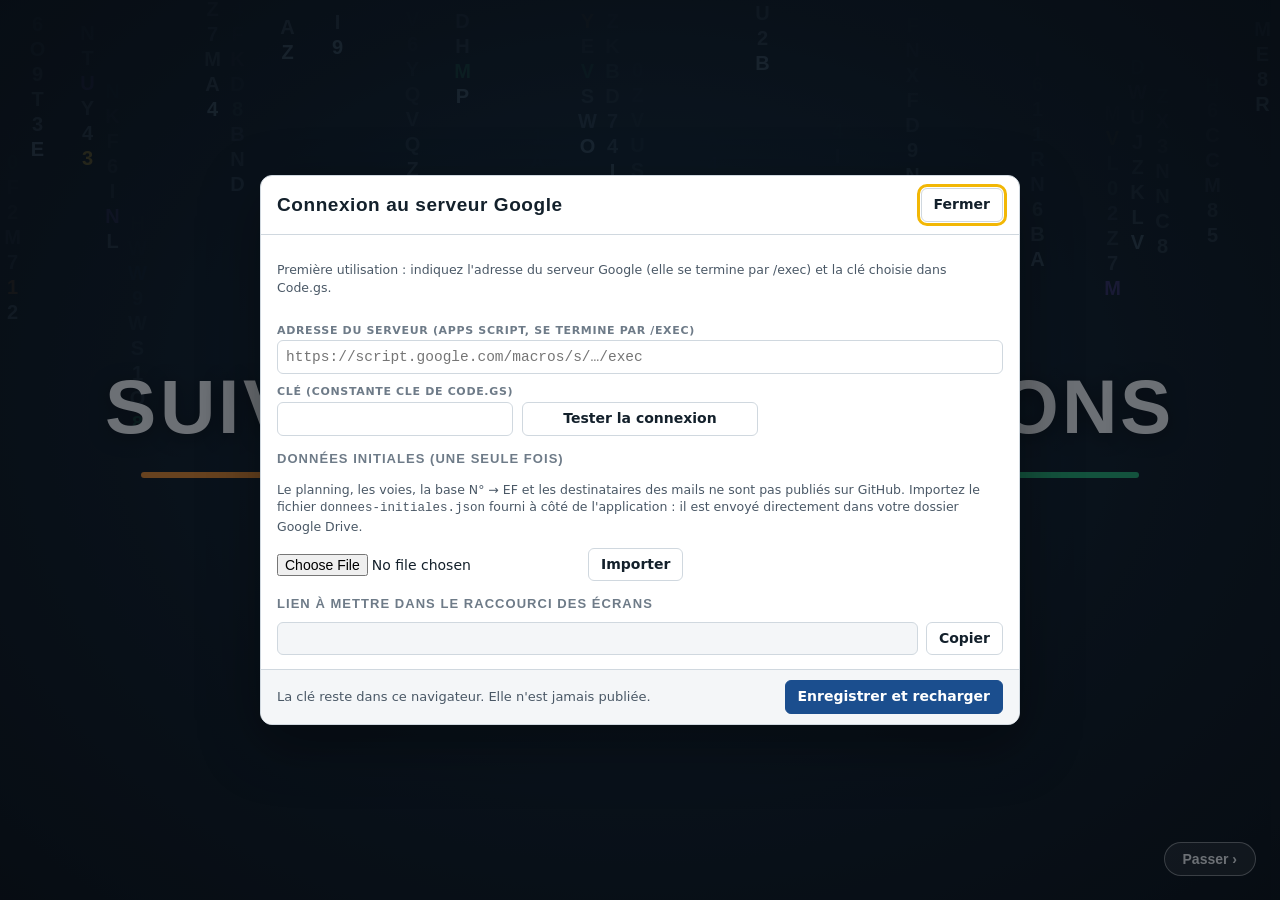
<file: saisie.html>
<!doctype html>
<html lang="fr">
<head>
<meta charset="utf-8">
<meta name="viewport" content="width=device-width, initial-scale=1">
<title>Suivi des circulations · Saisie</title>
<meta name="theme-color" content="#13202B">
<link rel="manifest" href="manifest-saisie.webmanifest">
<link rel="icon" href="icones/saisie-192.png" sizes="192x192" type="image/png">
<link rel="apple-touch-icon" href="icones/saisie-192.png">
<link rel="stylesheet" href="saisie.css">
<link rel="stylesheet" href="coupons.css">
</head>
<body>
<header class="barre">
  <div class="marque">Suivi des circulations <span id="h-jour">chargement…</span><span id="h-lecture" class="badge" hidden>Lecture seule</span></div>
  <div class="horloge" id="h-horloge">--:--:--</div>
  <div class="etats" role="status" aria-live="polite">
    <span class="etat" id="e-service" title="Service local du poste de saisie"><i></i><b>Service</b><span>…</span></span>
    <span class="etat" id="e-ecrans" title="Publication du fichier lu par les écrans"><i></i><b>Écrans</b><span>…</span></span>
    <span class="etat" id="e-mails" title="Mails automatiques aux EF"><i></i><b>Mails</b><span>…</span></span>
  </div>
  <nav class="actions" aria-label="Actions">
    <button type="button" id="b-connexion" hidden>Connexion</button>
    <button type="button" id="b-installer" hidden>⬇ Installer l'application</button>
    <button type="button" id="b-raccourcis" hidden>Raccourcis ⬇</button>
    <button type="button" id="b-st" title="Application Suivi trains (départs, mails, courbes, compo…) dans une fenêtre">Suivi trains</button>
    <button type="button" id="b-plan" hidden>Plan de voie</button>
    <button type="button" id="b-flash">Flash info</button>
    <button type="button" id="b-mails">Mails<span class="compteur" id="c-mails" hidden>0</span></button>
    <button type="button" id="b-coupons" class="b-coupons" title="Saisir les coupons navettes (copiés dans le Suivi trains, onglet Coupons)">🎫 Coupons<span class="compteur" id="c-coupons" hidden>0</span></button>
    <button type="button" id="b-stats">Statistiques</button>
    <button type="button" id="b-pdf" title="Récapitulatif de la journée en PDF">PDF du jour</button>
    <button type="button" id="b-planning">Planning</button>
    <button type="button" id="b-params">Paramètres</button>
    <button type="button" id="b-journees">Journées</button>
    <button type="button" id="b-cloture">Clôturer</button>
  </nav>
</header>

<div id="bandeau" class="bandeau" hidden></div>
<div id="travaux-saisie" class="travaux-saisie" hidden></div>

<form id="saisie" class="saisie" autocomplete="off" novalidate>
  <div class="saisie-tete">
    <h2 id="s-titre">Nouveau mouvement</h2>
    <span class="reste" id="s-reste" aria-live="polite"></span>
    <button type="button" class="bouton petit" id="s-annuler" hidden>Annuler la modification (Échap)</button>
  </div>
  <div class="champs">
    <div class="champ champ-num"><label for="f-num">N° train</label><input class="mono" id="f-num" placeholder="509431, loc…" spellcheck="false" autocomplete="off" aria-autocomplete="list" aria-controls="s-sugg"><div class="suggestions" id="s-sugg" role="listbox" hidden></div></div>
    <div class="champ"><label for="f-ef">EF</label><input id="f-ef" list="l-ef" placeholder="auto" spellcheck="false" tabindex="-1" title="Remplie d'après la base N° → EF (Paramètres). Cliquez pour la corriger."></div>
    <div class="champ"><label for="f-voie">Voie</label><input class="mono" id="f-voie" list="l-voies" spellcheck="false"></div>
    <div class="champ"><label for="f-compo">Wagons</label><input class="mono" id="f-compo" placeholder="nb / hlp" spellcheck="false"></div>
    <div class="champ"><label for="f-cv">Chargés/vides</label><select id="f-cv"><option value="chargés">chargés</option><option value="vides">vides</option><option value="/">/</option></select></div>
    <div class="champ"><label for="f-sit">Situation voie</label><select id="f-sit"><option value="libre">libre</option><option value="occupée">occupée</option></select></div>
    <div class="champ"><label for="f-vers">Vers</label><input class="mono" id="f-vers" list="l-voies" spellcheck="false"></div>
    <div class="champ champ-cote"><label for="f-cote" title="Côté de la voie où se fait le mouvement : P = Paris (moitié droite du plan), H ou L = Le Havre (moitié gauche)">Côté</label><select id="f-cote"><option value="">—</option><option value="P">PARIS</option><option value="H">LE HAVRE</option></select></div>
    <div class="champ"><label for="f-comm">Commentaire interne</label><input id="f-comm" placeholder="non diffusé, facultatif"></div>
    <button type="submit" class="bouton primaire" id="s-valider">Valider ↵</button>
  </div>
  <div class="ligne-aide">
    <div class="aide" id="s-aide" aria-live="polite"></div>
    <div class="secondaires">
      <label for="f-reel">Réel</label><input class="mono" id="f-reel" placeholder="hh:mm" spellcheck="false" tabindex="-1">
      <label for="f-annonce">Annonce</label><input class="mono" id="f-annonce" placeholder="auto" spellcheck="false" tabindex="-1">
    </div>
  </div>
  <datalist id="l-voies"></datalist>
  <datalist id="l-ef"></datalist>
</form>

<main class="corps">
  <section class="volet" aria-label="Journal des mouvements">
    <div class="volet-tete">
      <h3>Journal des mouvements</h3>
      <div class="outils">
        <span id="j-compte"></span>
        <label><input type="checkbox" id="j-supprimees"> lignes supprimées</label>
      </div>
    </div>
    <div class="defile" id="j-defile" tabindex="0">
      <table class="journal">
        <thead><tr><th>#</th><th>Annonce</th><th>N°</th><th>EF</th><th>Voie</th><th>Zone</th><th>Wagons</th><th>Situation</th><th>Vers</th><th>Réel</th><th>Commentaire</th><th>Circulation</th><th></th></tr></thead>
        <tbody id="j-corps"></tbody>
      </table>
      <div class="vide" id="j-vide" hidden>Aucun mouvement. Tapez un numéro de train ou « locom » dans la saisie ci-dessus.</div>
    </div>
  </section>
  <div class="separateur" id="separateur" role="separator" aria-orientation="vertical" tabindex="0"
    title="Glisser pour agrandir le journal ou le tableau de droite · double-clic : largeur d'origine"><span></span></div>
  <section class="volet circulations" aria-label="Circulations du jour">
    <div class="volet-tete">
      <div class="onglets" role="tablist">
        <button type="button" class="onglet" role="tab" aria-selected="true" data-onglet="navette">Navettes</button>
        <button type="button" class="onglet" role="tab" aria-selected="false" data-onglet="ligne">Trains de ligne</button>
        <button type="button" class="onglet" role="tab" aria-selected="false" data-onglet="demain" id="o-demain">Demain</button>
        <button type="button" class="onglet" role="tab" aria-selected="false" data-onglet="surlendemain" id="o-surlendemain">Après-demain</button>
      </div>
      <div class="outils"><button type="button" class="bouton petit" id="b-chrono" aria-pressed="false" title="Toutes les navettes et tous les trains dans l'ordre des heures (sans regrouper par terminal)">🕒 Chronologique</button><button type="button" class="bouton petit" id="b-ajout">+ Ajouter</button></div>
    </div>
    <div class="filtres" id="p-filtres" hidden></div>
    <div class="defile" id="p-liste"></div>
  </section>
</main>

<div id="toasts" aria-live="polite"></div>

<!-- Connexion au serveur Google (version GitHub) -->
<dialog id="d-raccourcis" style="width:min(680px, calc(100vw - 32px))">
  <div class="dlg-tete"><h2>Raccourcis des postes</h2><button type="button" class="bouton" data-fermer>Fermer</button></div>
  <div class="dlg-corps">
    <div class="section"><h4>Application sur le bureau (comme le Suivi trains)</h4>
      <p class="note">L'application s'installe avec son icône sur le bureau et dans le menu Démarrer, et s'ouvre sur une courte animation : des lettres qui tombent en cascade et forment le titre.</p>
      <div style="display:flex;gap:8px;flex-wrap:wrap">
        <button type="button" class="bouton primaire" id="rc-installer-saisie">⬇ Installer l'application Saisie sur ce poste</button>
        <button type="button" class="bouton" id="rc-installer-ecrans">Ouvrir la page Écrans pour l'installer sur le PC des TV ↗</button>
      </div>
      <p class="note" id="rc-installer-note"></p>
    </div>
    <p class="note">Ou, à l'ancienne, un raccourci .bat à mettre sur le bureau, déjà rempli avec l'adresse de votre serveur.
      La clé n'y figure pas : sur un nouveau poste de saisie, tapez-la une fois dans « Connexion ».</p>
    <div class="section"><h4>Poste de saisie</h4>
      <p class="note">Ouvre la saisie dans sa propre fenêtre Edge.</p>
      <button type="button" class="bouton primaire" id="rc-saisie">⬇ Télécharger Saisie.bat</button></div>
    <div class="section"><h4>PC des écrans TV</h4>
      <p class="note">Ouvre l'écran des circulations en plein écran (Alt+F4 pour quitter).</p>
      <button type="button" class="bouton primaire" id="rc-ecrans">⬇ Télécharger Ecrans.bat</button></div>
    <p class="note">Si Windows affiche « Windows a protégé votre ordinateur » au premier lancement : « Informations complémentaires », puis « Exécuter quand même ».</p>
  </div>
</dialog>

<dialog id="d-connexion" style="width:min(760px, calc(100vw - 32px))">
  <form method="dialog" id="fm-connexion">
    <div class="dlg-tete"><h2>Connexion au serveur Google</h2><button type="button" class="bouton" data-fermer>Fermer</button></div>
    <div class="dlg-corps">
      <p class="note" id="cx-message" aria-live="polite"></p>
      <div class="formgrid">
        <div class="champ large"><label for="cx-url">Adresse du serveur (Apps Script, se termine par /exec)</label><input id="cx-url" class="mono" placeholder="https://script.google.com/macros/s/…/exec" spellcheck="false"></div>
        <div class="champ"><label for="cx-cle">Clé (constante CLE de Code.gs)</label><input id="cx-cle" type="password" autocomplete="off"></div>
        <div class="champ"><label>&nbsp;</label><button type="button" class="bouton" id="cx-tester">Tester la connexion</button></div>
      </div>
      <div class="section"><h4>Données initiales (une seule fois)</h4>
        <p class="note">Le planning, les voies, la base N° → EF et les destinataires des mails ne sont pas publiés sur GitHub. Importez le fichier <span class="mono">donnees-initiales.json</span> fourni à côté de l'application : il est envoyé directement dans votre dossier Google Drive.</p>
        <div style="display:flex;gap:8px;align-items:center;flex-wrap:wrap"><input type="file" id="cx-fichier" accept=".json,application/json"><button type="button" class="bouton" id="cx-importer">Importer</button></div>
      </div>
      <div class="section"><h4>Lien à mettre dans le raccourci des écrans</h4>
        <div style="display:flex;gap:8px"><input id="cx-lien" class="mono" readonly style="flex:1;padding:6px 8px;border:1px solid var(--trait);border-radius:6px;background:var(--surface-2)"><button type="button" class="bouton" id="cx-copier">Copier</button></div>
      </div>
    </div>
    <div class="dlg-pied"><span class="gauche">La clé reste dans ce navigateur. Elle n'est jamais publiée.</span><button type="submit" class="bouton primaire">Enregistrer et recharger</button></div>
  </form>
</dialog>

<!-- Plan de voie (page du simulateur) -->
<!-- Suivi trains dans une fenêtre flottante (même fonctionnement que le plan de voie) -->
<section id="d-st" class="plan-flottant st-flottant" hidden aria-label="Suivi trains">
  <div class="pf-tete" id="st-tete" title="Glisser pour déplacer · double-clic pour réduire">
    <span class="pf-poignee" aria-hidden="true">⠿</span><b>Suivi trains</b><span class="pf-compte" id="st-etat"></span>
    <span class="pf-boutons">
      <button type="button" id="st-reduire" title="Réduire" aria-label="Réduire">–</button>
      <button type="button" id="st-agrandir" title="Agrandir / taille normale" aria-label="Agrandir">□</button>
      <button type="button" id="st-ouvrir" title="Ouvrir dans une fenêtre séparée" aria-label="Ouvrir dans une fenêtre séparée">↗</button>
      <button type="button" id="st-fermer" title="Fermer" aria-label="Fermer">✕</button>
    </span>
  </div>
  <div class="plan-cadre"><iframe id="st-iframe" title="Suivi trains" allow="clipboard-write"></iframe></div>
</section>

<!-- fenêtre flottante : se déplace (barre de titre), se redimensionne (coin bas droit), se réduit ; la saisie reste utilisable -->
<section id="d-plan" class="plan-flottant" hidden aria-label="Plan de voie">
  <div class="pf-tete" id="pf-tete" title="Glisser pour déplacer · double-clic pour réduire">
    <span class="pf-poignee" aria-hidden="true">⠿</span><b>Plan de voie</b><span class="pf-compte" id="pl-v-compte"></span>
    <span class="pf-boutons">
      <button type="button" id="pf-reduire" title="Réduire" aria-label="Réduire">–</button>
      <button type="button" id="pf-agrandir" title="Agrandir / taille normale" aria-label="Agrandir">□</button>
      <button type="button" id="pl-v-ouvrir" title="Ouvrir dans une fenêtre séparée (autre écran)" aria-label="Ouvrir dans une fenêtre séparée">↗</button>
      <button type="button" id="pf-fermer" title="Fermer" aria-label="Fermer">✕</button>
    </span>
  </div>
  <div class="plan-cadre"><iframe id="plan-iframe" title="Plan de voie — occupation des voies en direct"></iframe></div>
</section>

<!-- Retard / souci signalé sur les écrans -->
<dialog id="d-soucis" style="width:min(520px, calc(100vw - 32px))">
  <form method="dialog" id="fm-soucis">
    <div class="dlg-tete"><h2 id="so-titre">Retard / souci</h2><button type="button" class="bouton" data-fermer>Fermer</button></div>
    <div class="dlg-corps">
      <p class="note">S'affiche en rouge sur les écrans TV à la place de l'état, jusqu'à l'arrivée ou au départ (ou jusqu'à ce que vous le retiriez).</p>
      <div class="so-choix" id="so-choix"></div>
      <div class="formgrid" style="margin-top:10px">
        <div class="champ large"><label for="so-texte">Motif affiché sur les écrans</label><input id="so-texte" maxlength="60" placeholder="ex. attente conducteur"></div>
        <div class="champ"><label for="so-min">Retard estimé (min, facultatif)</label><input id="so-min" class="mono" inputmode="numeric" placeholder="20"></div>
      </div>
    </div>
    <div class="dlg-pied"><button type="button" class="bouton" id="so-retirer">Retirer des écrans</button><button type="submit" class="bouton danger-plein">Signaler sur les écrans</button></div>
  </form>
</dialog>

<!-- Flash info -->
<dialog id="d-flash">
  <form method="dialog" id="fm-flash">
    <div class="dlg-tete"><h2>Flash info des écrans</h2><button type="button" class="bouton" data-fermer>Fermer</button></div>
    <div class="dlg-corps">
      <p class="note">Le texte défile en bas des écrans tant qu'il est actif. Il ne contient aucune information interne : rédigez-le pour le public des écrans.</p>
      <div class="champ"><label>Phrases toutes prêtes (un clic la met dans le texte ; liste modifiable dans Paramètres › Écrans)</label><div class="fl-phrases" id="fl-phrases"></div></div>
      <div class="champ"><label for="fl-texte">Texte</label><textarea id="fl-texte" maxlength="400" style="font-family:var(--f-texte);font-size:15px"></textarea></div>
      <div class="champ"><label for="fl-complement">Complément ajouté à la suite (facultatif, ex. « ADV 5011 »)</label><input id="fl-complement" maxlength="120" autocomplete="off"></div>
      <div class="formgrid">
        <div class="champ"><label for="fl-de">De (facultatif)</label><input class="mono" id="fl-de" placeholder="hh:mm"></div>
        <div class="champ"><label for="fl-jusqua">Jusqu'à (facultatif)</label><input class="mono" id="fl-jusqua" placeholder="hh:mm"></div>
        <div class="champ large"><label>Créneaux rapides</label><div class="fl-creneaux">
          <button type="button" class="bouton petit" data-fl-cr="06:00-13:30">6h – 13h30</button>
          <button type="button" class="bouton petit" data-fl-cr="13:30-21:00">13h30 – 21h</button>
          <button type="button" class="bouton petit" data-fl-cr="08:00-12:00">8h – 12h</button>
          <button type="button" class="bouton petit" data-fl-cr="13:30-17:00">13h30 – 17h</button>
          <button type="button" class="bouton petit" data-fl-cr="maintenant-1">1 heure</button>
          <button type="button" class="bouton petit" data-fl-cr="maintenant-2">2 heures</button>
          <button type="button" class="bouton petit" data-fl-cr="">Toute la journée</button>
        </div></div>
      </div>
      <div class="fl-coches">
        <label><input type="checkbox" id="fl-creneau-texte" checked> Indiquer le créneau dans le texte</label>
        <label><input type="checkbox" id="fl-actif" checked> Afficher sur les écrans</label>
      </div>
      <div class="fl-apercu"><small>Sur les écrans :</small> <span id="fl-apercu">—</span></div>
    </div>
    <div class="dlg-pied"><span class="gauche" id="fl-etat"></span><button type="button" class="bouton danger" id="fl-retirer">Retirer</button><button type="submit" class="bouton primaire" id="fl-publier">Publier</button></div>
  </form>
</dialog>

<!-- Mails -->
<dialog id="d-mails">
  <div>
    <div class="dlg-tete"><h2>Mails de la journée</h2><button type="button" class="bouton" data-fermer>Fermer</button></div>
    <div class="dlg-corps">
      <div class="mode-mail" id="m-mode"></div>
      <div class="tableau"><table><thead><tr><th>Heure</th><th>Circulation</th><th>Type</th><th>Objet</th><th>Statut</th><th></th></tr></thead><tbody id="m-corps"></tbody></table></div>
      <iframe class="apercu" id="m-apercu" sandbox="" title="Aperçu du mail" hidden></iframe>
    </div>
    <div class="dlg-pied"><span class="gauche">Un mail part automatiquement quand l'heure réelle d'une navette au départ ou d'un train de ligne est saisie.</span></div>
  </div>
</dialog>

<!-- Statistiques -->
<dialog id="d-coupons" style="width:min(1100px, calc(100vw - 32px))">
  <div>
    <div class="dlg-tete"><h2>🎫 Coupons navettes</h2>
      <div class="onglets" role="tablist"><button type="button" class="onglet" data-cp="jour" aria-selected="true">Aujourd'hui</button><button type="button" class="onglet" data-cp="demain" aria-selected="false">Demain</button></div>
      <button type="button" class="bouton" data-fermer>Fermer</button></div>
    <div class="dlg-corps" id="cp-corps"></div>
    <div class="dlg-pied"><span class="gauche" id="cp-pied">Repris du Suivi trains (bouton 🎫 Coupons), relu toutes les 10 secondes.</span></div>
  </div>
</dialog>

<dialog id="d-stats" style="width:min(1280px, calc(100vw - 24px))">
  <div>
    <div class="dlg-tete"><h2>Statistiques de la journée</h2><button type="button" class="bouton" data-fermer>Fermer</button></div>
    <div class="dlg-corps" id="st-corps"></div>
    <div class="dlg-pied"><span class="gauche">Ces chiffres sont ajoutés à statistiques.csv lors de la clôture.</span></div>
  </div>
</dialog>

<!-- Planning -->
<dialog id="d-planning" style="width:min(1320px, calc(100vw - 24px))">
  <form method="dialog" id="fm-planning">
    <div class="dlg-tete"><h2>Planning type</h2><button type="button" class="bouton" data-fermer>Fermer</button></div>
    <div class="dlg-corps">
      <p class="note">Les circulations sont générées chaque jour selon leurs jours de circulation. Les modifications valent pour les journées créées ensuite ; « Régénérer demain » applique le planning à la préparation de demain. Variantes : <span class="mono">lun,mar: hlr=07:00; sam: heure=08:06</span>.</p>
      <div class="tableau" style="max-height:60vh">
        <table><thead><tr><th>Groupe</th><th>Code</th><th>Sens</th><th>N° interne</th><th>Sillon</th><th>HLR</th><th>Heure</th><th>Jours</th><th>Wagons dem.</th><th>Voie prévue</th><th>Variantes</th><th></th></tr></thead><tbody id="pl-corps"></tbody></table>
      </div>
      <div><button type="button" class="bouton" id="pl-ajouter">+ Ajouter une circulation</button></div>
    </div>
    <div class="dlg-pied"><span class="gauche" id="pl-erreur"></span><button type="button" class="bouton" id="pl-regenerer">Régénérer demain</button><button type="submit" class="bouton primaire">Enregistrer le planning</button></div>
  </form>
</dialog>

<!-- Paramètres -->
<dialog id="d-params" class="d-params">
  <form method="dialog" id="fm-params">
    <div class="dlg-tete"><h2>Paramètres</h2><button type="button" class="bouton" data-fermer>Fermer</button></div>
    <div class="dlg-corps params-corps">
      <nav class="params-nav" id="pa-nav" aria-label="Rubriques des paramètres">
        <button type="button" data-pnav="saisie"><span>✎</span>Saisie</button>
        <button type="button" data-pnav="trains"><span>🚆</span>Trains et planning</button>
        <button type="button" data-pnav="plan"><span>▤</span>Plan de voie</button>
        <button type="button" data-pnav="ecrans"><span>🖥</span>Écrans TV</button>
        <button type="button" data-pnav="sons"><span>♪</span>Sons et voix</button>
        <button type="button" data-pnav="mails"><span>✉</span>Mails</button>
        <button type="button" data-pnav="travaux"><span>⚠</span>Travaux</button>
      </nav>
      <div class="params-pages">
      <div class="section" data-pgroupe="saisie"><h4>Base des numéros : N° ou appellation → EF</h4>
        <p class="note">L'EF se remplit d'après cette base dès que le numéro est tapé (exemple : locom → LHTE, 511911 → NRS). Une EF corrigée à la main peut y être ajoutée d'un clic après l'enregistrement.</p>
        <div class="tableau" style="max-height:240px"><table><thead><tr><th>N° ou appellation</th><th>EF</th><th></th></tr></thead><tbody id="pa-base"></tbody></table></div>
        <div style="display:flex;gap:10px;align-items:center;margin-top:8px"><button type="button" class="bouton petit" id="pa-base-ajouter">+ Ajouter une ligne</button>
          <label class="note" for="pa-vers">Voie de destination (Vers) obligatoire :</label>
          <select id="pa-vers"><option value="internes">pour les locomotives et manœuvres (locom, nrs…)</option><option value="toujours">pour tous les mouvements</option><option value="jamais">jamais</option></select></div>
      </div>
      <div class="section" data-pgroupe="saisie"><h4>Couleurs des rubriques des paramètres</h4>
        <p class="note">Couleur de chaque onglet de la colonne de gauche. L'aperçu change tout de suite ; « Enregistrer » la garde pour tous les postes.</p>
        <div class="pa-onglets" id="pa-onglets"></div>
        <button type="button" class="bouton petit" id="pa-onglets-defaut" style="margin-top:8px">Remettre les couleurs d'origine</button>
      </div>
      <div class="section" data-pgroupe="mails"><h4>Mails automatiques</h4>
        <div class="formgrid">
          <div class="champ"><label for="pa-mode">Mode</label><select id="pa-mode"><option value="simulation">Simulation (rien n'est envoyé)</option><option value="brouillon">Brouillon Outlook à valider</option><option value="auto">Envoi automatique</option><option value="desactive">Désactivé</option></select></div>
          <div class="champ"><label for="pa-signature">Image de signature</label><input id="pa-signature" class="mono"></div>
        </div>
        <p class="note">Adresses séparées par « ; ». Sans adresse, pas de mail pour cette EF ou ce groupe.</p>
        <h5 class="sous-titre">Trains de ligne (arrivée et départ) : une ligne par EF</h5>
        <div class="tableau"><table class="mails-ef"><tbody id="pa-mails-trains"></tbody></table></div>
        <h5 class="sous-titre">Navettes (départ) : une ligne par groupe</h5>
        <div class="tableau"><table class="mails-ef"><tbody id="pa-mails-navettes"></tbody></table></div>
        <details class="autres-listes"><summary>Autres listes</summary>
          <p class="note">Listes qui ne sont rattachées à aucune EF ni aucun groupe, une par ligne : <span class="mono">Nom: adresse1; adresse2</span></p>
          <textarea id="pa-listes" style="min-height:70px"></textarea>
        </details>
      </div>
      <div class="section" data-pgroupe="saisie"><h4>Fin de service : PDF du jour automatique</h4>
        <p class="note">Chaque jour à l'heure choisie, la saisie ouverte crée le récapitulatif PDF de la journée (le même que le bouton « PDF du jour ») et
          l'enregistre dans Google Drive, dossier <span class="mono">rapports/AAAA</span> du dossier de données. Un seul PDF par jour, même avec plusieurs postes de saisie ouverts.
          La saisie doit être ouverte à ce moment-là (sinon le PDF est fait dès sa prochaine ouverture le même jour).</p>
        <div class="fl-coches">
          <label><input type="checkbox" id="pa-fs-pdf"> PDF automatique en fin de service</label>
          <label>à <input id="pa-fs-heure" class="mono" placeholder="22:00" style="width:80px"></label>
          <label><input type="checkbox" id="pa-fs-dl"> Le télécharger aussi sur ce PC</label>
          <button type="button" class="bouton petit" id="pa-fs-essai">Faire le PDF de fin de service maintenant</button>
        </div>
        <p class="note" id="pa-fs-etat"></p>
      </div>
      <div class="section" data-pgroupe="saisie"><h4>Exploitation</h4>
        <div class="formgrid">
          <div class="champ"><label for="pa-seuil">Seuil de retard (min)</label><input id="pa-seuil" class="mono" inputmode="numeric"></div>
          <div class="champ"><label for="pa-coupure">Coupure matin / après-midi</label><input id="pa-coupure" class="mono"></div>
          <div class="champ"><label for="pa-site">Nom du site (mails)</label><input id="pa-site"></div>
        </div>
        <div class="fl-coches"><label><input type="checkbox" id="pa-weekend"> « Demain » et « Après-demain » sans samedi ni dimanche (le vendredi : lundi et mardi)</label></div>
        <div class="formgrid">
          <div class="champ large"><label for="pa-voies">Voies (séparées par des espaces)</label><textarea id="pa-voies" style="min-height:44px"></textarea></div>
          <div class="champ large"><label for="pa-alias">Graphies corrigées automatiquement (ex. vext1=ext1)</label><input id="pa-alias" class="mono"></div>
        </div>
      </div>
      <div class="section" data-pgroupe="trains"><h4>Suivi trains (lecture automatique, version Google)</h4>
        <p class="note">Toutes les 10 secondes, la saisie lit le classeur Google du Suivi trains (onglets « Navettes » et « Journal ») :
          navette FL1 validée → FL1 « en route » sur les écrans avec ses points de passage et son heure d'arrivée estimée ;
          arrivée, tableau des départs (LF1…) et départ pour la ligne → heure réelle ; étapes du train → déroulé du départ.</p>
        <div class="formgrid">
          <div class="champ large"><label for="pa-st-classeur">Adresse du classeur Google du Suivi trains (vide = désactivé)</label><input id="pa-st-classeur" class="mono" placeholder="https://docs.google.com/spreadsheets/d/…/edit"></div>
          <div class="champ large"><label for="pa-st-corr">Arrivées fret du Suivi trains → train de ligne</label><input id="pa-st-corr" class="mono"></div>
          <div class="champ large"><label for="pa-st-app">Adresse de l'application Suivi trains (bouton « Suivi trains » de la saisie)</label><input id="pa-st-app" class="mono" placeholder="../train-tracker/"></div>
        </div>
        <p class="note">Parcours : une ligne par groupe ou code de train, durée du trajet puis points de passage en minutes depuis le départ. <span class="mono">TDF 35 : Départ FS 2, CV 1474 5</span></p>
        <textarea id="pa-st-parcours" class="mono" style="min-height:70px"></textarea>
        <p class="note" id="pa-st-etat"></p>
      </div>
      <div class="section" data-pgroupe="travaux"><h4>Travaux (avis envoyés par un autre service)</h4>
        <p class="note">Un autre service (par exemple une automatisation Notion « Envoyer un webhook ») peut afficher un bandeau « Travaux » sur les écrans
          et ici : il envoie le nom de l'appareil et une couleur (orange = en maintenance, rouge = hors service, vert = remis en service, l'avis disparaît).
          Donnez-lui <b>l'adresse d'envoi ci-dessous</b> : elle contient une clé d'envoi propre à cet usage (ce n'est pas la clé de la saisie).
          Générer une nouvelle clé coupe l'ancienne adresse.<br>
          Le service peut aussi envoyer une <b>cause</b> (texte, ex. « panne du spreader ») : champ <span class="mono">"cause"</span>, ou dans Notion une propriété
          <b>Cause</b> (ou Motif / Raison). Elle s'affiche dans le bandeau Travaux de la saisie et des écrans, et dans l'alerte en grand.</p>
        <div class="formgrid">
          <div class="champ"><label for="pa-tx-jeton">Clé d'envoi</label><input id="pa-tx-jeton" class="mono" readonly placeholder="aucune : réception désactivée"></div>
          <div class="champ"><label>&nbsp;</label><button type="button" class="bouton" id="pa-tx-generer">Générer une nouvelle clé</button></div>
          <div class="champ large"><label for="pa-tx-url">Adresse d'envoi à transmettre (après Enregistrer)</label><input id="pa-tx-url" class="mono" readonly></div>
        </div>
        <p class="note">Appareils : une ligne par appareil, <span class="mono">CODE | Phrase de l'appareil | autres noms acceptés</span>. Le service peut envoyer le code ou un des noms.</p>
        <textarea id="pa-tx-appareils" class="mono" style="min-height:120px"></textarea>
        <div class="formgrid">
          <div class="champ large"><label for="pa-tx-orange">Phrase orange ({appareil} = phrase de l'appareil)</label><input id="pa-tx-orange"></div>
          <div class="champ large"><label for="pa-tx-rouge">Phrase rouge</label><input id="pa-tx-rouge"></div>
          <div class="champ"><label for="pa-tx-duree">Alerte en grand sur les écrans (s, 0 = non)</label><input id="pa-tx-duree" class="mono" inputmode="numeric"></div>
        </div>
        <div style="display:flex;gap:8px;align-items:center;flex-wrap:wrap;margin-top:8px">
          <span class="note">Essai (après Enregistrer) :</span><select id="pa-tx-essai-app"></select>
          <input id="pa-tx-essai-cr" placeholder="créneau : 8h-12h, journée…" style="width:190px">
          <input id="pa-tx-essai-cause" placeholder="cause : panne spreader…" style="width:190px">
          <button type="button" class="bouton petit" data-tx-essai="orange">Orange</button>
          <button type="button" class="bouton petit" data-tx-essai="rouge">Rouge</button>
          <button type="button" class="bouton petit" data-tx-essai="vert">Fin (vert)</button>
        </div>
      </div>
      <div class="section" data-pgroupe="trains"><h4>Temps d'arrivée des trains de ligne</h4>
        <p class="note">Minutes entre « En approche » (validé ici ou dans le Suivi trains) et l'arrivée chez nous : les écrans comptent à rebours avec ce temps.
          Mettez les mêmes valeurs que dans le Suivi trains (Réglages › Arrivées). Si le Suivi trains envoie sa propre heure d'arrivée, c'est elle qui compte. Vide = 180 min.</p>
        <div class="formgrid" id="pa-arrivees"></div>
      </div>
      <div class="section" data-pgroupe="trains"><h4>Jours de circulation et numéros</h4>
        <p class="note">Pour chaque train et navette : jours de circulation, et numéro (sillon) qui change selon le jour.</p>
        <button type="button" class="bouton" id="pa-planning">Ouvrir le planning (jours et numéros par jour)</button>
      </div>
      <div class="section" data-pgroupe="ecrans"><h4>Écrans et fichiers</h4>
        <div class="formgrid">
          <div class="champ large"><label for="pa-diffusion">Dossiers de diffusion lus par les écrans (un par ligne)</label><textarea id="pa-diffusion" style="min-height:52px"></textarea></div>
          <div class="champ"><label for="pa-sauvegarde">Copie de sauvegarde (dossier)</label><input id="pa-sauvegarde" class="mono"></div>
          <div class="champ"><label for="pa-archives">Archives (dossier)</label><input id="pa-archives" class="mono"></div>
          <div class="champ"><label for="pa-titre">Titre des écrans</label><input id="pa-titre"></div>
          <div class="champ"><label for="pa-demain">Afficher demain à partir de</label><input id="pa-demain" class="mono" placeholder="00:00"></div>
          <div class="champ"><label for="pa-vitesse">Vitesse du flash info (px/s)</label><input id="pa-vitesse" class="mono" inputmode="numeric"></div>
          <div class="champ large"><label for="pa-phrases">Phrases toutes prêtes du flash info (une par ligne)</label><textarea id="pa-phrases" style="min-height:110px"></textarea></div>
          <div class="champ large"><label for="pa-noms">Villes des trains de ligne sur les écrans (CODE=Nom, séparés par des virgules)</label><input id="pa-noms"></div>
        </div>
      </div>
      <div class="section" data-pgroupe="sons"><h4>Écrans TV : affichage et sons</h4>
        <div class="fl-coches">
          <label><input type="checkbox" id="pa-complet"> Tableau complet : toutes les navettes de chaque groupe en grand (pas de colonne réduite ni « terminé »)</label>
        </div>
        <h4 style="margin-top:14px">Animations d'une arrivée (ou d'un départ) imminente</h4>
        <div class="fl-coches anim-coches">
          <label><input type="checkbox" id="pa-vedettes"> <b>En haut</b> : grand bandeau de la navette (carré à la couleur du groupe)</label>
          <label><input type="checkbox" id="pa-vedettes-trains"> <b>En bas</b> : bande animée du train de ligne (train qui entre ou qui sort)</label>
          <label><input type="checkbox" id="pa-anim"> <b>Moitié basse</b> : animation « alerte train » (page <span class="mono">alerte-train.html</span>)</label>
          <label class="retrait">Adresse de l'animation <input id="pa-anim-url" class="mono" placeholder="alerte-train.html" style="width:260px"></label>
        </div>
        <p class="note">Chaque animation se coupe séparément ; les sons et l'annonce vocale restent, même animations coupées.</p>
        <p class="note" style="margin-top:12px">Sons joués par les écrans (mélodies propres à l'application). Sur chaque écran, cliquer une fois sur le symbole du son au démarrage.
          Voix : la liste montre les voix de ce PC ; un écran qui n'a pas la voix choisie prend sa voix la plus naturelle (les voix « Natural » de Microsoft Edge sont les plus fluides).</p>
        <div class="sons-grille">
          <label><input type="checkbox" id="pa-son"> Arrivée imminente</label><select id="pa-son-ch-arrivee" data-son-choix="arrivee"></select><button type="button" class="bouton petit" data-son-essai="arrivee">▶ Écouter</button>
          <label><input type="checkbox" id="pa-voix"> Annonce vocale après le son d'arrivée</label><span class="note">navette, provenance, numéro, voie, wagons</span><button type="button" class="bouton petit" data-son-essai="voix">▶ Écouter</button>
          <label><input type="checkbox" id="pa-son-flash"> Nouveau flash info</label><select id="pa-son-ch-flash" data-son-choix="flash"></select><button type="button" class="bouton petit" data-son-essai="flash">▶ Écouter</button>
          <label><input type="checkbox" id="pa-son-travaux"> Avis travaux orange (maintenance)</label><select id="pa-son-ch-orange" data-son-choix="orange"></select><button type="button" class="bouton petit" data-son-essai="orange">▶ Écouter</button>
          <label class="retrait">Avis travaux rouge (hors service)</label><select id="pa-son-ch-rouge" data-son-choix="rouge"></select><button type="button" class="bouton petit" data-son-essai="rouge">▶ Écouter</button>
          <label><input type="checkbox" id="pa-son-fin"> Fin d'intervention (bandeau vert)</label><select id="pa-son-ch-fin" data-son-choix="fin"></select><button type="button" class="bouton petit" data-son-essai="fin">▶ Écouter</button>
          <label class="retrait">Style de l'annonce</label><select id="pa-style-voix"></select><button type="button" class="bouton petit" data-son-essai="voix">▶ Écouter</button>
          <span></span><span class="note" id="pa-style-note"></span><span></span>
          <label class="retrait">Voix des annonces</label><select id="pa-nom-voix"><option value="">Automatique : la plus naturelle de l'écran</option></select><span></span>
          <label class="retrait">Vitesse de la voix <span id="pa-vitesse-voix-val" class="mono"></span></label><input type="range" id="pa-vitesse-voix" min="0.8" max="1.2" step="0.05"><span></span>
          <label class="retrait">Mots dits autrement</label><input id="pa-prononciation" placeholder="ATL=Atlantique, TN=Terminal Nord"><span></span>
          <label>Volume <input type="range" id="pa-volume" min="0" max="100" step="5" style="width:180px"> <span id="pa-volume-val" class="mono"></span></label><span></span><span></span>
        </div>
      </div>
      <div class="section" data-pgroupe="ecrans"><h4>Animation train et plan de voie</h4>
        <p class="note">Arrivée imminente : le grand bandeau s'affiche 2 s, se réduit de moitié pendant que l'animation « alerte train » passe dans la moitié basse,
          puis revient en grand jusqu'à l'arrivée. L'animation est la page <span class="mono">alerte-train.html</span> (et son fichier <span class="mono">alerte-train.config.js</span>)
          à déposer dans le dépôt GitHub, à côté de <span class="mono">visuel.html</span> ; sans elle, rien ne change.</p>
        <p class="note">Ces animations s'activent ou se coupent dans Paramètres › Sons et voix › « Animations d'une arrivée ».</p>
      </div>
      <div class="section" data-pgroupe="plan"><h4>Plan de voie</h4>
        <p class="note">Occupation des voies en direct : bouton « Plan de voie » de la saisie, et affichage quelques secondes après une arrivée ou un départ.</p>
        <div class="formgrid">
          <div class="champ large"><label for="pa-plan-url">Adresse du plan de voie (page du dépôt : plan-de-voie.html)</label><input id="pa-plan-url" class="mono" placeholder="simulateur_3d.html#plan"></div>
          <div class="champ"><label for="pa-plan-duree">Durée d'affichage (s)</label><input id="pa-plan-duree" class="mono" inputmode="numeric"></div>
        </div>
        <div class="fl-coches">
          <label><input type="checkbox" id="pa-plan-tv-arr"> Écrans TV : après une arrivée</label>
          <label><input type="checkbox" id="pa-plan-tv-dep"> Écrans TV : après un départ</label>
          <label><input type="checkbox" id="pa-plan-sa-arr"> Saisie : après une arrivée</label>
          <label><input type="checkbox" id="pa-plan-sa-dep"> Saisie : après un départ</label>
        </div>
        <div class="formgrid" style="margin-top:10px">
          <div class="champ"><label><input type="checkbox" id="pa-plan-anim"> Animation : petites lumières sur les accès (depuis Paris et C RFP) et sur les voies libres</label></div>
          <div class="champ"><label for="pa-plan-taille">Taille du texte du plan <span class="mono" id="pa-plan-taille-val"></span></label><input type="range" id="pa-plan-taille" min="80" max="180" step="10"></div>
        </div>
      </div>
      <div class="section" data-pgroupe="plan"><h4>Numéros de marche des engins</h4>
        <p class="note">Un engin haut le pied (wagons « hlp », sans « Vers ») est reconnu par son numéro à 6 chiffres : un chiffre donne l'origine, un autre la destination.
          Exemple : <span class="mono">511911</span> arrive du FA sur le site (il reste sur sa voie) ; <span class="mono">519100</span> quitte le site vers le FA (il n'est plus sur la voie).
          Les engins de manœuvre (locom, NRS 1 à 8…) ne sont jamais pris pour une navette ou un train.</p>
        <div class="formgrid">
          <div class="champ"><label for="pa-mr-orig">Chiffre de l'origine (position)</label><input id="pa-mr-orig" class="mono" inputmode="numeric" placeholder="3"></div>
          <div class="champ"><label for="pa-mr-dest">Chiffre de la destination (position)</label><input id="pa-mr-dest" class="mono" inputmode="numeric" placeholder="4"></div>
          <div class="champ"><label for="pa-mr-site">Code du site (LHTE)</label><input id="pa-mr-site" class="mono" inputmode="numeric" placeholder="9"></div>
          <div class="champ large"><label for="pa-mr-codes">Codes (chiffre=lieu, séparés par des virgules)</label><input id="pa-mr-codes" class="mono" placeholder="1=FA, 4=FS, 6=ATL, 9=LHTE"></div>
        </div>
        <p class="note" id="pa-mr-essai"></p>
      </div>
      <div class="section" data-pgroupe="plan"><h4>Base des engins : sous quels numéros une machine repart</h4>
        <p class="note">Une machine qui livre un train ou une navette arrive sous un numéro et repart sous un autre : c'est la même machine, elle quitte donc sa voie.
          Une ligne par engin : <span class="mono">numéro arrivé = numéros de départ possibles</span>, séparés par des espaces.
          Exemple : <span class="mono">511911 = NRS1 NRS2 … NRS8 519100 519110</span>. L'étoile remplace n'importe quels caractères : <span class="mono">5119* = NRS* 5191*</span>.
          Sans ligne pour un engin, il peut repartir en NRS ou sous un numéro de marche qui quitte le site.</p>
        <textarea id="pa-mr-suites" class="mono" style="min-height:120px" placeholder="511911 = NRS1 NRS2 NRS3 NRS4 NRS5 NRS6 NRS7 NRS8 519100 519110"></textarea>
        <p class="note" id="pa-mr-suites-essai"></p>
      </div>
      <div class="section" data-pgroupe="plan"><h4>Entreprises du plan de voie et type de wagons</h4>
        <p class="note">Entreprises et relations proposées quand vous saisissez les wagons d'une voie dans le plan. Une par ligne :
          <span class="mono">CODE | Nom affiché | couleur | 60 ou 80</span> (ex. <span class="mono">WASCOSA | Wascosa | #0ea5e9 | 80</span>). Supprimez une ligne pour l'enlever.
          Cliquez sur <b>60'</b> / <b>80'</b> d'une entreprise pour changer le type de ses wagons.</p>
        <label class="fl-coches" style="display:flex;margin:6px 0"><span><input type="checkbox" id="pa-plan-type-auto"> <b>Capacité automatique</b> : chaque voie compte ses wagons en 60 ou 80 pieds selon l'entreprise
          (selon les longueurs ci-dessous ; un mélange est calculé au prorata). Une voie réglée à la main sur 60' ou 80' dans le plan garde son réglage.</span></label>
        <div class="formgrid" style="margin:4px 0 8px">
          <div class="champ"><label for="pa-lg-60">Longueur d'un wagon 60' (m)</label><input id="pa-lg-60" class="mono" inputmode="decimal" placeholder="20"></div>
          <div class="champ"><label for="pa-lg-80">Longueur d'un wagon 80' (m)</label><input id="pa-lg-80" class="mono" inputmode="decimal" placeholder="28"></div>
        </div>
        <p class="note" id="pa-lg-essai"></p>
        <h4 style="margin-top:12px">Longueur des voies</h4>
        <p class="note">Indiquez la longueur utile de chaque voie : ses capacités en wagons de 60' et de 80' se calculent toutes seules (longueur ÷ longueur d'un wagon).
          Une case vide garde la capacité du plan (en gris, la longueur du plan).</p>
        <div class="tableau lgv-tableau"><table><thead><tr><th>Voie</th><th>Longueur (m)</th><th>Wagons 60'</th><th>Wagons 80'</th><th></th></tr></thead><tbody id="pa-lgv"></tbody></table></div>
        <div class="pv-ef" id="pa-plan-ef-apercu"></div>
        <textarea id="pa-plan-ef" class="mono" style="min-height:220px"></textarea>
        <div style="display:flex;gap:8px;margin-top:6px"><button type="button" class="bouton petit" id="pa-plan-ef-defaut">Remettre la liste d'origine</button></div>
      </div>
    </div>
      </div>
    </div>
    <div class="dlg-pied"><span class="gauche" id="pa-erreur"></span><button type="submit" class="bouton primaire">Enregistrer</button></div>
  </form>
</dialog>

<!-- Journées -->
<dialog id="d-journees" style="width:min(520px, calc(100vw - 32px))">
  <div>
    <div class="dlg-tete"><h2>Journées enregistrées</h2><button type="button" class="bouton" data-fermer>Fermer</button></div>
    <div class="dlg-corps" id="jo-corps"></div>
    <div class="dlg-pied"><span class="gauche">Les journées passées s'ouvrent en lecture seule.</span></div>
  </div>
</dialog>

<!-- Clôture -->
<dialog id="d-cloture" style="width:min(620px, calc(100vw - 32px))">
  <div>
    <div class="dlg-tete"><h2>Clôturer la journée</h2><button type="button" class="bouton" data-fermer>Fermer</button></div>
    <div class="dlg-corps" id="cl-corps"></div>
    <div class="dlg-pied"><span class="gauche" id="cl-etat"></span><button type="button" class="bouton primaire" id="cl-valider">Clôturer et archiver</button></div>
  </div>
</dialog>

<!-- Ajout d'une circulation -->
<dialog id="d-ajout" style="width:min(720px, calc(100vw - 32px))">
  <form method="dialog" id="fm-ajout">
    <div class="dlg-tete"><h2 id="aj-titre">Ajouter une circulation</h2><button type="button" class="bouton" data-fermer>Fermer</button></div>
    <div class="dlg-corps">
      <div class="section"><h4>Depuis le planning (non prévues ce jour)</h4><div class="tableau" style="max-height:260px"><table><tbody id="aj-planning"></tbody></table></div></div>
      <div class="section"><h4>Circulation exceptionnelle</h4>
        <div class="formgrid">
          <div class="champ"><label for="aj-groupe">Groupe</label><select id="aj-groupe"></select></div>
          <div class="champ"><label for="aj-code">Code</label><input id="aj-code" class="mono"></div>
          <div class="champ"><label for="aj-sens">Sens</label><select id="aj-sens"><option value="A">Arrivée</option><option value="D">Départ</option></select></div>
          <div class="champ"><label for="aj-numero">N° / sillon</label><input id="aj-numero" class="mono"></div>
          <div class="champ"><label for="aj-heure">Heure prévue</label><input id="aj-heure" class="mono" placeholder="hh:mm"></div>
          <div class="champ"><label for="aj-hlr">HLR</label><input id="aj-hlr" class="mono" placeholder="hh:mm"></div>
        </div>
      </div>
    </div>
    <div class="dlg-pied"><span class="gauche" id="aj-erreur"></span><button type="submit" class="bouton primaire">Ajouter la circulation exceptionnelle</button></div>
  </form>
</dialog>

<script src="application.js" data-appli="saisie"></script>
<script src="commun.js"></script>
<script src="recap-pdf.js"></script>
<script src="coupons.js"></script>
<script src="stats-saisie.js"></script>
<script src="saisie.js"></script>
</body>
</html>
</file>
<file: saisie.css>
/* Suivi des circulations - mode SAISIE.
   Polices Windows uniquement (le poste peut être hors Internet) : Bahnschrift (signalétique DIN) pour les titres,
   Segoe UI pour le texte, Cascadia Mono / Consolas pour les numéros et les heures. */
:root {
  --fond: #E9EDF1; --surface: #FFFFFF; --surface-2: #F4F6F8; --encre: #13202B; --encre-2: #4A5866; --encre-3: #6E7B88; --trait: #D0D8DF;
  --accent: #1B4E8E; --accent-encre: #FFFFFF; --accent-doux: #DDE8F6;
  --signal: #F2B705; --signal-encre: #1D1700;
  --ok: #19713F; --ok-fond: #E0F1E7; --alerte: #8F5300; --alerte-fond: #FBEBCF; --crit: #B02E1D; --crit-fond: #F8DFDA;
  --info: #1C5F93; --info-fond: #DDEBF7; --deja: #5B3C99; --deja-fond: #ECE5F7;
  --barre: #13202C; --barre-encre: #EEF2F5; --barre-dim: #9FB0C0;
  --f-titre: "Bahnschrift", "Segoe UI", "Arial Narrow", sans-serif;
  --f-texte: "Segoe UI", system-ui, -apple-system, Arial, sans-serif;
  --f-mono: "Cascadia Mono", "Consolas", "Courier New", monospace;
  color-scheme: light;
}
@media (prefers-color-scheme: dark) {
  :root:not([data-theme="light"]) {
    --fond: #0D1318; --surface: #141C24; --surface-2: #1A242E; --encre: #E4EAF0; --encre-2: #A3B0BC; --encre-3: #7D8A97; --trait: #2A3643;
    --accent: #86B3EC; --accent-encre: #0A1420; --accent-doux: #1A2B40;
    --ok: #57C788; --ok-fond: #132D1E; --alerte: #E9A645; --alerte-fond: #33260E; --crit: #F27769; --crit-fond: #3A1B17;
    --info: #73B5E8; --info-fond: #11283A; --deja: #B9A1EE; --deja-fond: #271D3B;
    --barre: #0A1016; color-scheme: dark;
  }
}
:root[data-theme="dark"] {
  --fond: #0D1318; --surface: #141C24; --surface-2: #1A242E; --encre: #E4EAF0; --encre-2: #A3B0BC; --encre-3: #7D8A97; --trait: #2A3643;
  --accent: #86B3EC; --accent-encre: #0A1420; --accent-doux: #1A2B40;
  --ok: #57C788; --ok-fond: #132D1E; --alerte: #E9A645; --alerte-fond: #33260E; --crit: #F27769; --crit-fond: #3A1B17;
  --info: #73B5E8; --info-fond: #11283A; --deja: #B9A1EE; --deja-fond: #271D3B;
  --barre: #0A1016; color-scheme: dark;
}
* { box-sizing: border-box; }
html, body { height: 100%; }
body { margin: 0; background: var(--fond); color: var(--encre); font: 14px/1.4 var(--f-texte); display: flex; flex-direction: column; overflow: hidden; }
body > * { flex: none; }
body > .corps { flex: 1 1 auto; }
button, input, select, textarea { font: inherit; color: inherit; }
:focus-visible { outline: 3px solid var(--signal); outline-offset: 1px; }
.mono { font-family: var(--f-mono); font-variant-numeric: tabular-nums; }
[hidden] { display: none !important; }

/* ---------- barre d'en-tête ---------- */
.barre { display: grid; grid-template-columns: auto auto 1fr auto; gap: 18px; align-items: center; padding: 8px 14px; background: var(--barre); color: var(--barre-encre); }
.marque { font-family: var(--f-titre); font-weight: 700; font-size: 19px; letter-spacing: .05em; text-transform: uppercase; display: flex; gap: 12px; align-items: baseline; white-space: nowrap; }
.marque span { font-family: var(--f-texte); font-weight: 400; font-size: 13.5px; letter-spacing: 0; text-transform: none; color: var(--barre-dim); }
.marque .badge { background: var(--signal); color: var(--signal-encre); font-weight: 700; padding: 1px 8px; border-radius: 4px; font-size: 12px; }
.horloge { font-family: var(--f-mono); font-size: 22px; font-weight: 600; font-variant-numeric: tabular-nums; }
.etats { display: flex; gap: 8px; justify-content: center; flex-wrap: wrap; }
.etat { display: inline-flex; align-items: center; gap: 6px; font-size: 12.5px; padding: 3px 10px; border-radius: 999px; background: #ffffff12; border: 1px solid #ffffff22; white-space: nowrap; }
.etat i { width: 9px; height: 9px; border-radius: 50%; background: #8597A9; flex: none; }
.etat.ok i { background: #45D68B; } .etat.attente i { background: #66CCFF; } .etat.alerte i { background: #FFC23D; } .etat.crit i { background: #FF6B5E; }
.etat b { font-weight: 600; }
.etat span { color: var(--barre-dim); }
.actions { display: flex; gap: 6px; flex-wrap: wrap; justify-content: flex-end; }
.actions button { background: #ffffff10; border: 1px solid #ffffff30; color: var(--barre-encre); border-radius: 6px; padding: 5px 10px; cursor: pointer; font-size: 13px; font-weight: 600; }
.actions button:hover { background: #ffffff20; }
.actions .compteur { display: inline-block; min-width: 18px; margin-left: 6px; padding: 0 5px; border-radius: 9px; background: var(--signal); color: var(--signal-encre); font-family: var(--f-mono); font-size: 11.5px; }

.bandeau { padding: 8px 14px; font-weight: 600; display: flex; gap: 12px; align-items: center; flex-wrap: wrap; }
.bandeau.info { background: var(--info-fond); color: var(--info); }
.bandeau.alerte { background: var(--alerte-fond); color: var(--alerte); }
.bandeau.crit { background: var(--crit-fond); color: var(--crit); }
.bandeau button { border-radius: 6px; padding: 4px 10px; border: 1px solid currentColor; background: var(--surface); cursor: pointer; font-weight: 700; }

/* ---------- saisie rapide ---------- */
.saisie { background: var(--surface); border-bottom: 1px solid var(--trait); padding: 10px 14px 8px; display: grid; gap: 6px; }
.saisie-tete { display: flex; gap: 12px; align-items: center; }
.saisie-tete h2 { margin: 0; font-family: var(--f-titre); font-size: 15px; font-weight: 600; letter-spacing: .06em; text-transform: uppercase; color: var(--encre-2); }
.saisie.edition { background: var(--alerte-fond); }
.saisie.edition h2 { color: var(--alerte); }
.champs { display: grid; grid-template-columns: 130px 104px 90px 86px 104px 104px 90px 104px minmax(130px, 1fr) auto; gap: 7px; align-items: end; }
.champ input#f-ef { background: var(--surface-2); }
.champ input.manquant { border-color: var(--alerte); }
.ligne-aide { display: flex; gap: 14px; align-items: center; justify-content: space-between; }
.secondaires { display: flex; gap: 6px; align-items: center; font-size: 11px; font-weight: 700; letter-spacing: .06em; text-transform: uppercase; color: var(--encre-3); flex: none; }
.secondaires input { width: 70px; padding: 3px 6px; border: 1px solid var(--trait); border-radius: 5px; background: var(--surface); font-size: 13px; text-transform: none; letter-spacing: 0; }
#s-valider:focus-visible { outline: 3px solid var(--signal); outline-offset: 2px; box-shadow: 0 0 0 6px var(--accent-doux); }
.champ { display: grid; gap: 2px; min-width: 0; }
.champ label { font-size: 11px; font-weight: 700; letter-spacing: .06em; text-transform: uppercase; color: var(--encre-3); white-space: nowrap; }
.champ input, .champ select { width: 100%; min-width: 0; padding: 6px 8px; border: 1px solid var(--trait); border-radius: 6px; background: var(--surface); font-size: 14.5px; }
.champ input.mono { font-family: var(--f-mono); }
.champ input:focus, .champ select:focus { outline: none; border-color: var(--accent); box-shadow: 0 0 0 3px var(--accent-doux); }
.champ input.auto { font-style: italic; color: var(--encre-2); background: var(--surface-2); }
.champ input.erreur, .champ select.erreur { border-color: var(--crit); box-shadow: 0 0 0 3px var(--crit-fond); }
.champ input.avert { border-color: var(--alerte); box-shadow: 0 0 0 3px var(--alerte-fond); }
.bouton { border-radius: 6px; padding: 6px 12px; border: 1px solid var(--trait); background: var(--surface); cursor: pointer; font-weight: 600; white-space: nowrap; }
.bouton:hover { border-color: var(--encre-3); }
.bouton.primaire { background: var(--accent); border-color: var(--accent); color: var(--accent-encre); }
.bouton.danger { color: var(--crit); }
.bouton.petit { padding: 2px 7px; font-size: 12.5px; border-radius: 5px; }
.aide { min-height: 22px; display: flex; flex-wrap: wrap; gap: 4px 12px; align-items: center; font-size: 13px; color: var(--encre-2); }
.aide b { color: var(--encre); }
.touche { font-family: var(--f-mono); font-size: 11px; border: 1px solid var(--trait); border-bottom-width: 2px; border-radius: 4px; padding: 0 5px; background: var(--surface-2); color: var(--encre-2); white-space: nowrap; }

/* ---------- corps ---------- */
/* tableau de droite assez large pour ses boutons sur une ligne ; le journal garde le reste */
.corps { display: grid; grid-template-columns: minmax(0, 1fr) 10px var(--droite, clamp(630px, 55%, 980px)); min-height: 0; }
/* barre du milieu : glisser pour régler la largeur (gardée sur ce poste) */
.separateur { position: relative; cursor: col-resize; background: var(--trait); touch-action: none; user-select: none; }
.separateur span { position: absolute; left: 50%; top: 50%; width: 4px; height: 46px; margin: -23px 0 0 -2px; border-radius: 3px;
  background: repeating-linear-gradient(to bottom, var(--encre-3) 0 3px, transparent 3px 6px); opacity: .7; }
.separateur:hover, .separateur:focus-visible, .separateur.glisse { background: var(--accent); outline: none; }
.separateur:hover span, .separateur.glisse span { background: repeating-linear-gradient(to bottom, #fff 0 3px, transparent 3px 6px); opacity: 1; }
body.redim, body.redim * { cursor: col-resize !important; user-select: none !important; }
.volet { display: grid; grid-template-rows: auto minmax(0, 1fr); min-height: 0; background: var(--surface); }
.volet + .volet { border-left: 1px solid var(--trait); }
.volet-tete { display: flex; gap: 10px; align-items: center; justify-content: space-between; padding: 7px 12px; border-bottom: 1px solid var(--trait); background: var(--surface-2); flex-wrap: wrap; }
.volet-tete h3 { margin: 0; font-family: var(--f-titre); font-size: 16px; font-weight: 600; letter-spacing: .06em; text-transform: uppercase; }
.volet-tete .outils { display: flex; gap: 8px; align-items: center; font-size: 12.5px; color: var(--encre-2); }
.defile { overflow: auto; min-height: 0; }

table { border-collapse: collapse; width: 100%; }
.journal th { position: sticky; top: 0; z-index: 1; background: var(--surface-2); font-family: var(--f-titre); font-weight: 600; font-size: 12px; letter-spacing: .02em; text-transform: uppercase; color: var(--encre-3); text-align: left; padding: 6px 5px; border-bottom: 1px solid var(--trait); white-space: nowrap; }
.journal td { padding: 7px 5px; border-bottom: 1px solid var(--trait); white-space: nowrap; font-size: 15px; font-variant-numeric: tabular-nums; vertical-align: middle; }
/* Modifier / Suppr. toujours à portée : collés au bord droit du journal, même quand il est plus large que sa place */
.journal th:last-child, .journal td:last-child { position: sticky; right: 0; z-index: 1; }
.journal th:last-child { z-index: 2; }
.journal tbody tr:hover td:last-child, .journal tr.choisie td:last-child { box-shadow: -10px 0 10px -8px rgba(0, 0, 0, .3); }
.journal td.mono b { font-size: 17px; }
.journal td.voie { font-weight: 700; }
.journal .puce { font-size: 13.5px; }
.journal td.com { white-space: normal; min-width: 90px; color: var(--encre-2); }
.journal tbody tr { cursor: default; }
.journal tbody tr:hover td { background: var(--surface-2); }
.journal tr.choisie td { background: var(--accent-doux) !important; }
.journal tr.nouvelle td { animation: arrivee 1.6s ease-out; }
@keyframes arrivee { from { background: var(--info-fond); } to { background: transparent; } }
.journal tr.supprimee td { color: var(--encre-3); text-decoration: line-through; }
.journal .faible { color: var(--encre-3); }
.journal .act { display: flex; gap: 4px; visibility: hidden; }
.journal tr:hover .act, .journal tr.choisie .act { visibility: visible; }
.vide { padding: 24px; color: var(--encre-3); text-align: center; }

.puce { display: inline-flex; align-items: center; padding: 0 7px; border-radius: 999px; font-size: 12px; font-weight: 700; line-height: 1.7; white-space: nowrap; }
.puce.fait { background: var(--ok-fond); color: var(--ok); }
.puce.annonce { background: var(--info-fond); color: var(--info); }
.puce.retard { background: var(--alerte-fond); color: var(--alerte); }
.puce.supprime { background: var(--crit-fond); color: var(--crit); }
.puce.deja { background: var(--deja-fond); color: var(--deja); }
.puce.prevu, .puce.neutre { background: var(--surface-2); color: var(--encre-2); border: 1px solid var(--trait); }
.puce.lien { background: var(--accent-doux); color: var(--accent); }
.puce.erreur { background: var(--crit-fond); color: var(--crit); }

/* ---------- circulations prévues ---------- */
.onglets { display: flex; gap: 3px; }
.onglet { border: 1px solid transparent; background: none; padding: 4px 10px; border-radius: 6px; cursor: pointer; font-weight: 600; color: var(--encre-2); }
.onglet[aria-selected="true"] { background: var(--surface); border-color: var(--trait); color: var(--encre); }
.groupe { padding: 5px 12px; font-family: var(--f-titre); font-size: 12px; font-weight: 600; letter-spacing: .1em; text-transform: uppercase; color: var(--encre-3); background: var(--surface-2); border-bottom: 1px solid var(--trait); }
.circ { display: grid; grid-template-columns: 56px 34px 58px 58px 58px 50px 66px 136px minmax(0, 1fr); gap: 6px; align-items: center; padding: 4px 12px; border-bottom: 1px solid var(--trait); cursor: pointer; }
.circ > input { width: 100%; min-width: 0; padding: 3px 5px; border: 1px solid var(--trait); border-radius: 5px; background: var(--surface); font-size: 13px; }
.circ > input:focus { outline: none; border-color: var(--accent); box-shadow: 0 0 0 3px var(--accent-doux); }
.circ > input::placeholder { color: var(--encre-3); font-style: italic; }
.circ.entete { cursor: default; background: var(--surface); font-family: var(--f-titre); font-size: 11px; font-weight: 600; letter-spacing: .06em; text-transform: uppercase; color: var(--encre-3); position: sticky; top: 0; z-index: 2; }
.circ.entete:hover { background: var(--surface); }
.circ:hover { background: var(--surface-2); }
.circ.ouverte { background: var(--accent-doux); }
.circ .code { font-family: var(--f-mono); font-weight: 700; font-size: 13.5px; overflow: hidden; text-overflow: ellipsis; white-space: nowrap; }
.circ .sens { font-size: 11px; font-weight: 700; color: var(--encre-3); text-transform: uppercase; }
.circ .num { font-family: var(--f-mono); font-size: 12px; color: var(--encre-3); }
.circ .h { font-family: var(--f-mono); font-size: 13.5px; }
.circ .hlr { font-family: var(--f-mono); font-size: 11.5px; color: var(--encre-3); }
.circ .vo { font-family: var(--f-mono); font-size: 12.5px; }
.circ .wg { font-family: var(--f-mono); font-size: 12.5px; color: var(--encre-2); }
.circ .boutons { display: flex; gap: 4px; justify-content: flex-end; flex-wrap: nowrap; white-space: nowrap; }
.circ .boutons input { padding: 2px 5px; border: 1px solid var(--trait); border-radius: 5px; background: var(--surface); font-size: 12.5px; }
.circ.supprimee .code, .circ.supprimee .h { text-decoration: line-through; color: var(--encre-3); }
.detail { padding: 10px 12px 12px; border-bottom: 1px solid var(--trait); background: var(--surface-2); display: grid; gap: 10px; }
.detail .grille { display: grid; grid-template-columns: repeat(auto-fill, minmax(110px, 1fr)); gap: 8px; }
.detail .deroule { display: grid; grid-template-columns: repeat(auto-fill, minmax(150px, 1fr)); gap: 8px; }
.detail .deroule .champ div { display: flex; gap: 4px; }
.detail .pied-detail { display: flex; gap: 8px; align-items: center; flex-wrap: wrap; font-size: 12.5px; color: var(--encre-2); }
.ajout { padding: 10px 12px; }
.notes-prochaines { display: flex; flex-wrap: wrap; align-items: center; gap: 8px 16px; padding: 10px 12px 0; font-size: 12px; }
.notes-prochaines label { display: flex; align-items: center; gap: 6px; }
.notes-prochaines input { width: 230px; }

/* ---------- messages ---------- */
#toasts { position: fixed; right: 16px; bottom: 16px; display: grid; gap: 8px; z-index: 50; }
.toast { background: var(--encre); color: var(--surface); padding: 9px 14px; border-radius: 8px; box-shadow: 0 6px 20px #0004; display: flex; gap: 12px; align-items: center; max-width: 460px; }
.toast.crit { background: var(--crit); color: #fff; }
.toast button { background: none; border: 1px solid currentColor; color: inherit; border-radius: 5px; padding: 2px 8px; cursor: pointer; font-weight: 700; }

/* ---------- dialogues ---------- */
dialog { border: 1px solid var(--trait); border-radius: 12px; padding: 0; background: var(--surface); color: var(--encre); width: min(980px, calc(100vw - 32px)); max-height: calc(100vh - 40px); box-shadow: 0 18px 60px #0006; }
dialog::backdrop { background: #0a121a99; }
dialog > form, dialog > div { display: grid; grid-template-rows: auto minmax(0, 1fr) auto; max-height: calc(100vh - 42px); }
.dlg-tete { display: flex; justify-content: space-between; align-items: center; gap: 12px; padding: 12px 16px; border-bottom: 1px solid var(--trait); }
.dlg-tete h2 { margin: 0; font-family: var(--f-titre); font-size: 19px; font-weight: 600; letter-spacing: .03em; }
.dlg-corps { padding: 14px 16px; overflow: auto; display: grid; gap: 14px; align-content: start; }
.dlg-pied { display: flex; gap: 8px; justify-content: flex-end; align-items: center; padding: 10px 16px; border-top: 1px solid var(--trait); background: var(--surface-2); flex-wrap: wrap; }
.dlg-pied .gauche { margin-right: auto; color: var(--encre-2); font-size: 13px; }
.section h4 { margin: 0 0 8px; font-family: var(--f-titre); font-size: 13px; font-weight: 600; letter-spacing: .08em; text-transform: uppercase; color: var(--encre-3); }
.formgrid { display: grid; grid-template-columns: repeat(auto-fill, minmax(200px, 1fr)); gap: 10px; }
.formgrid .large { grid-column: 1 / -1; }
textarea { width: 100%; min-height: 70px; padding: 7px 9px; border: 1px solid var(--trait); border-radius: 6px; background: var(--surface); font-family: var(--f-mono); font-size: 13px; resize: vertical; }
.note { font-size: 12.5px; color: var(--encre-2); }
.tableau { border: 1px solid var(--trait); border-radius: 8px; overflow: auto; }
.tableau th { background: var(--surface-2); font-size: 11.5px; text-transform: uppercase; letter-spacing: .05em; color: var(--encre-3); text-align: left; padding: 6px 7px; position: sticky; top: 0; white-space: nowrap; }
.tableau td { padding: 4px 6px; border-top: 1px solid var(--trait); vertical-align: middle; }
.tableau td input, .tableau td select { width: 100%; min-width: 0; padding: 3px 5px; border: 1px solid var(--trait); border-radius: 4px; background: var(--surface); font-size: 13px; }
.tableau td.jours { white-space: nowrap; }
.tableau td.jours label { display: inline-flex; flex-direction: column; align-items: center; font-size: 10px; color: var(--encre-3); margin-right: 2px; }
.stats td, .stats th { text-align: right; }
.stats td:first-child, .stats th:first-child { text-align: left; }
iframe.apercu { width: 100%; height: 300px; border: 1px solid var(--trait); border-radius: 8px; background: #fff; }
.mode-mail { display: flex; gap: 8px; align-items: center; padding: 10px 12px; border-radius: 8px; background: var(--surface-2); border: 1px solid var(--trait); }

/* Couleur du groupe (--g) : bandeau, liseré et teinte des lignes, journal des mouvements, planning */
.groupe[style] { color: #FFFFFF; background: var(--g); border-bottom: 0; text-shadow: 0 1px 1px rgba(0, 0, 0, .35); }
.sous-groupe { padding: 3px 12px 2px 18px; font-size: 11px; font-weight: 700; letter-spacing: .08em; text-transform: uppercase; color: var(--encre-2);
  background: color-mix(in srgb, var(--g, #888888) 10%, var(--surface)); border-bottom: 1px solid var(--trait); }
.circ.colore { box-shadow: inset 4px 0 0 var(--g); background: color-mix(in srgb, var(--g) 7%, var(--surface)); }
.circ.colore:hover { background: color-mix(in srgb, var(--g) 14%, var(--surface)); }
.circ.colore.ouverte { background: var(--accent-doux); }
.circ.nonprevue { opacity: .55; }
.circ.nonprevue .code, .circ.nonprevue .h { text-decoration: line-through; }
.circ .boutons { flex-wrap: wrap; row-gap: 3px; }
.bouton.actif { background: var(--accent-doux); border-color: var(--accent); color: var(--accent); }
.bouton.discret { color: var(--encre-3); font-weight: 500; }
.puce.nonprevu { background: var(--surface-2); color: var(--encre-3); border: 1px dashed var(--trait); }
.journal tr.colore td:first-child { box-shadow: inset 4px 0 0 var(--g); }
.journal tr.colore td { background: color-mix(in srgb, var(--g) 9%, transparent); }
#pl-corps tr[data-id] td:first-child, #pl-corps tr.pl-jours td { box-shadow: inset 4px 0 0 var(--g); }
#pl-corps tr.pl-jours td { padding-top: 0; font-size: 11.5px; border-bottom: 2px solid var(--trait); }
#pl-corps tr.pl-jours label { display: inline-flex; align-items: center; gap: 3px; margin-right: 8px; font-size: 11px; color: var(--encre-3); }
#pl-corps tr.pl-jours input { width: 74px; padding: 2px 4px; border: 1px solid var(--trait); border-radius: 4px; background: var(--surface); font-size: 12px; }
.circ .etat-c { min-width: 0; overflow: hidden; }
.circ .etat-c .puce { display: inline-block; max-width: 100%; overflow: hidden; text-overflow: ellipsis; vertical-align: middle; }

/* « Nouveau mouvement » mis en avant : zone teintée, titre plus grand, champs obligatoires encore vides encadrés */
.saisie { background: color-mix(in srgb, var(--accent) 9%, var(--surface)); border-bottom: 2px solid var(--accent); box-shadow: inset 5px 0 0 var(--accent); padding-top: 12px; }
.saisie-tete h2 { font-size: 17px; color: var(--accent); }
.saisie .reste { font-size: 13px; font-weight: 700; color: var(--alerte); }
.saisie .reste.pret { color: var(--ok); }
.champ.requis label::after { content: ' *'; color: var(--crit); }
.champ input.a-remplir { border: 2px dashed var(--accent); background: color-mix(in srgb, var(--accent) 6%, var(--surface)); }
.champ input:focus { border: 2px solid var(--accent); box-shadow: 0 0 0 4px var(--accent-doux); }
.saisie.edition { background: var(--alerte-fond); box-shadow: inset 5px 0 0 var(--alerte); border-bottom-color: var(--alerte); }

/* Bandeau à remplir bien visible : fond bleu soutenu, champs blancs, ce qui reste à remplir en jaune (même rendu en thème sombre) */
.saisie { background: linear-gradient(180deg, #2466B8 0%, #194E91 100%); color: #FFFFFF; border-bottom: 3px solid var(--signal); box-shadow: none; }
.saisie .saisie-tete h2 { color: #FFFFFF; }
.saisie .champ label, .saisie .secondaires { color: #D5E4F7; }
.saisie .champ input, .saisie .champ select, .saisie .secondaires input { background: #FFFFFF; color: #13202B; border: 1px solid #FFFFFF; }
.saisie .champ input#f-ef, .saisie .champ input.auto { background: #E6EDF6; color: #3A4856; }
.saisie .champ input::placeholder, .saisie .secondaires input::placeholder { color: #7D8A97; }
.saisie .champ input.a-remplir { border: 2px dashed var(--signal); background: #FFF6D2; }
.saisie .champ input:focus, .saisie .champ select:focus { border: 2px solid var(--signal); box-shadow: 0 0 0 4px rgba(242, 183, 5, .5); }
.saisie .champ input.erreur, .saisie .champ select.erreur { border: 2px solid #FF6B5E; box-shadow: 0 0 0 3px rgba(255, 107, 94, .5); }
.saisie .champ input.avert { border: 2px solid #FFC23D; }
.saisie .reste { padding: 2px 12px; border-radius: 999px; background: var(--signal); color: var(--signal-encre); }
.saisie .reste.pret { background: #45D68B; color: #06210F; }
.saisie .reste:empty { display: none; }
.saisie .aide { color: #E3ECF7; }
.saisie .aide b { color: #FFFFFF; }
.saisie .touche { background: rgba(255, 255, 255, .14); border-color: rgba(255, 255, 255, .45); color: #FFFFFF; }
.saisie #s-valider { background: var(--signal); border-color: var(--signal); color: var(--signal-encre); font-weight: 700; }
.saisie #s-annuler { background: #FFFFFF; color: #13202B; }
.saisie .suggestions { color: var(--encre); }
.saisie .suggestions .touche { background: var(--surface-2); border-color: var(--trait); color: var(--encre-2); }
/* modification d'une ligne du journal : le bandeau passe en orange */
.saisie.edition { background: linear-gradient(180deg, #B86E0B 0%, #93560A 100%); border-bottom-color: #FFFFFF; }

/* Paramètres › Mails : une ligne d'adresses par EF (trains) et par groupe (navettes) */
.sous-titre { margin: 12px 0 6px; font-family: var(--f-titre); font-size: 13px; font-weight: 600; color: var(--encre-2); }
.mails-ef th { width: 30%; padding: 6px 8px; border-top: 1px solid var(--trait); background: var(--surface-2); font-size: 13.5px; font-weight: 600; text-transform: none; letter-spacing: 0; color: var(--encre); white-space: normal; position: static; }
.mails-ef tr:first-child th, .mails-ef tr:first-child td { border-top: 0; }
.mails-ef tr.copie th { font-weight: 500; font-style: italic; color: var(--encre-2); }
.mails-ef td textarea { display: block; width: 100%; min-height: 32px; padding: 5px 7px; border: 1px solid var(--trait); border-radius: 4px; background: var(--surface); font-size: 13px; line-height: 1.45; resize: vertical; }
.autres-listes { margin-top: 10px; }
.autres-listes summary { cursor: pointer; font-size: 13px; color: var(--encre-2); }

/* N° train : suggestions dès les premières lettres (loc → locom, loco…) */
.champ-num { position: relative; }
.suggestions { position: absolute; top: 100%; left: 0; z-index: 40; min-width: 330px; margin-top: 3px; padding: 4px; border: 1px solid var(--trait); border-radius: 8px; background: var(--surface); box-shadow: 0 10px 28px #0003; }
.sugg { display: flex; justify-content: space-between; gap: 14px; align-items: baseline; padding: 6px 9px; border-radius: 5px; cursor: pointer; font-size: 15px; }
.sugg .mono { font-family: var(--f-mono); }
.sugg .mono b { color: var(--accent); }
.sugg .info { font-size: 12.5px; color: var(--encre-2); white-space: nowrap; }
.sugg:hover { background: var(--surface-2); }
.sugg.choisi { background: var(--accent); color: var(--accent-encre); }
.sugg.choisi .mono b, .sugg.choisi .info { color: inherit; }
.sugg-aide { padding: 5px 9px 2px; border-top: 1px solid var(--trait); margin-top: 3px; font-size: 11.5px; color: var(--encre-3); }

/* Tableau de droite : un groupe puis départs ou arrivées ; le badge compte ce qui reste à faire */
.volet.circulations { grid-template-rows: auto auto minmax(0, 1fr); }
.filtres { display: grid; gap: 6px; padding: 8px 12px; border-bottom: 1px solid var(--trait); background: var(--surface); }
.filtre-ligne { display: flex; gap: 6px; flex-wrap: wrap; }
.filtre { display: inline-flex; align-items: center; gap: 8px; padding: 6px 16px; border: 1px solid var(--trait); border-radius: 8px; background: var(--surface-2); color: var(--encre-2);
  font: 600 14.5px var(--f-titre); letter-spacing: .05em; text-transform: uppercase; cursor: pointer; }
.filtre:hover { border-color: var(--encre-3); }
.filtre[style] { box-shadow: inset 5px 0 0 var(--g); }
.filtre.choisi { background: var(--accent); border-color: var(--accent); color: var(--accent-encre); }
.filtre[style].choisi { background: var(--g); border-color: var(--g); color: #FFFFFF; box-shadow: none; text-shadow: 0 1px 2px rgba(0, 0, 0, .45); }
.filtre.tous { font-weight: 500; }
.filtre .nb { min-width: 22px; padding: 0 6px; border-radius: 11px; background: var(--surface); color: var(--encre); font: 700 12.5px/1.6 var(--f-mono); text-align: center; text-shadow: none; }
.filtre .nb.retard { background: var(--crit); color: #FFFFFF; }
/* un seul sens affiché : plus de colonne Sens, ni HLR pour les arrivées */
.vue-D .circ > .sens, .vue-A .circ > .sens, .vue-A .circ > .c-hlr { display: none; }
.vue-D .circ { grid-template-columns: 52px 60px 58px 58px 52px 66px 124px minmax(0, 1fr); }
.vue-A .circ { grid-template-columns: 52px 60px 58px 52px 66px 124px minmax(0, 1fr); }
.circ .bouton.petit { padding: 2px 6px; font-size: 12px; }
.vue-D .circ:not(.entete), .vue-A .circ:not(.entete) { padding-top: 7px; padding-bottom: 7px; }

/* ------------------------------------------------------------- coupons navettes (repris du Suivi trains) */
.actions .b-coupons { background: linear-gradient(135deg, #F59E0B, #EA580C); color: #fff; border-color: #EA580C; font-weight: 700; }
.actions .b-coupons:hover { filter: brightness(1.08); }
.actions .b-coupons .compteur { background: #fff; color: #C2410C; }
#d-coupons .dlg-tete .onglets { display: flex; gap: 4px; margin-left: auto; margin-right: 12px; }
#d-coupons .cp-total { margin: 0 0 12px; font-size: 15px; }
#d-coupons .cp-site { --g: #F28C28; margin-bottom: 16px; border: 1px solid var(--trait); border-left: 6px solid var(--g); border-radius: 8px; overflow: hidden; }
#d-coupons .cp-site h4 { display: flex; align-items: baseline; gap: 10px; margin: 0; padding: 8px 12px; background: color-mix(in srgb, var(--g) 18%, var(--surface)); font-size: 15px; }
#d-coupons .cp-site h4 small { font-family: var(--f-mono); font-weight: 400; color: var(--encre-2); }
#d-coupons .cp-site h4 span { margin-left: auto; font-size: 13px; font-weight: 600; color: var(--encre-2); }
.cp-cartes { display: grid; grid-template-columns: repeat(auto-fill, minmax(230px, 1fr)); gap: 10px; padding: 10px 12px 12px; }
.cp-carte { border: 1px solid var(--trait); border-radius: 6px; background: var(--surface); overflow: hidden; }
.cp-tete { display: flex; justify-content: space-between; align-items: baseline; padding: 6px 10px; border-bottom: 1px solid var(--trait); }
.cp-tete b:first-child { font-size: 16px; }
.cp-tete span { font-size: 12.5px; color: var(--encre-2); }
.cp-table { width: 100%; border-collapse: collapse; font-size: 13px; }
.cp-table th { text-align: left; font-size: 11px; font-weight: 600; text-transform: uppercase; letter-spacing: .05em; color: var(--encre-3); padding: 4px 8px; }
.cp-table td { padding: 3px 8px; border-top: 1px solid var(--trait); }
.cp-table small { color: var(--encre-3); }
/* pastille sur chaque départ de navette qui a des coupons */
.pastille-coupons { display: block; margin-top: 2px; padding: 0 4px; border-radius: 4px; background: #FDE7C8; color: #9A3412; font-size: 10.5px; font-weight: 700; white-space: nowrap; letter-spacing: 0; text-transform: none; }
.circ .code:has(.pastille-coupons) { overflow: visible; position: relative; z-index: 1; }
.circ .code .pastille-coupons { display: block; width: max-content; }

/* ▲ annonce du départ d'une navette sur les écrans TV */
.bouton.triangle { color: #C2410C; border-color: #F59E0B; font-weight: 800; }
.bouton.triangle.actif { background: #F59E0B; color: #fff; border-color: #EA580C; }

/* ------------------------------------------------------------- travaux (avis externes) */
.travaux-saisie { display: flex; flex-wrap: wrap; gap: 8px 18px; align-items: center; padding: 6px 14px; background: #FFF4E0; border-bottom: 2px solid #F59E0B; color: #7C2D12; font-size: 13.5px; }
.travaux-saisie > b { color: #C2410C; letter-spacing: .04em; }
.tx-s { display: inline-flex; align-items: center; gap: 6px; }
.tx-s i { width: 10px; height: 10px; border-radius: 50%; background: #F59E0B; }
.tx-s.rouge { color: #991B1B; font-weight: 600; }
.tx-s.rouge i { background: #DC2626; }
.tx-s small { color: #9A6B4F; }

/* flash info : phrases toutes prêtes, créneaux, aperçu */
.fl-phrases { display: flex; flex-wrap: wrap; gap: 6px; }
.fl-ph { font: inherit; font-size: 12.5px; text-align: left; padding: 5px 9px; border: 1px solid var(--trait); border-radius: 8px; background: var(--surface-2); color: var(--encre); cursor: pointer; max-width: 100%; }
.fl-ph:hover { border-color: var(--accent); background: var(--accent-doux); }
.fl-creneaux { display: flex; flex-wrap: wrap; gap: 5px; }
.fl-apercu { margin-top: 10px; padding: 8px 12px; border-radius: 8px; background: #1b1405; color: #FFD27A; font-weight: 600; }
.fl-apercu small { color: #b9a172; font-weight: 400; margin-right: 4px; }
.tx-cr { padding: 1px 7px; border-radius: 6px; background: #7C2D1218; font-size: 12.5px; }

/* boutons collés à l'état (plus de grand vide entre « Retard » / « À FA » et les boutons FA, Arrivée…) */
.circ .boutons { justify-content: flex-start; }
.fl-coches { display: flex; flex-wrap: wrap; gap: 8px 26px; margin-top: 10px; }
.fl-coches label { display: inline-flex; align-items: center; gap: 8px; font-size: 14px; font-weight: 600; color: var(--encre); cursor: pointer; }
.fl-coches input { width: 18px; height: 18px; margin: 0; }
.sons-grille { display: grid; grid-template-columns: minmax(0, max-content) minmax(180px, 280px) auto; gap: 8px 16px; align-items: center; margin-top: 8px; }
.sons-grille select { padding: 5px 8px; border: 1px solid var(--trait); border-radius: 6px; background: var(--surface); font-size: 13.5px; }
.sons-grille .retrait { padding-left: 26px; }
.sons-grille label { display: inline-flex; align-items: center; gap: 8px; font-size: 14px; font-weight: 600; color: var(--encre); }
.sons-grille input[type=checkbox] { width: 18px; height: 18px; margin: 0; }
.sons-grille .bouton { justify-self: start; }
.sons-grille input[type=range] { width: 180px; } .sons-grille #pa-prononciation, .sons-grille #pa-nom-voix { padding: 5px 8px; border: 1px solid var(--trait); border-radius: 6px; background: var(--surface); font-size: 13.5px; }
.tx-cause { font-weight: 600; color: #7c2d12; background: #fde68a55; padding: 0 6px; border-radius: 5px; }
#b-chrono.actif { background: var(--accent); color: var(--accent-encre, #fff); border-color: var(--accent); }
.outils { display: flex; gap: 6px; }
.groupe.chrono { background: var(--surface-2); color: var(--encre-2); }
.plan-flottant { position: fixed; z-index: 60; left: var(--pf-x, 24px); top: var(--pf-y, 90px); width: var(--pf-l, 820px); height: var(--pf-h, 520px);
  min-width: 320px; min-height: 180px; max-width: 100vw; max-height: 100vh; display: flex; flex-direction: column; background: #0b1218; color: #e8eef3;
  border: 1px solid #2c3a45; border-radius: 10px; box-shadow: 0 16px 48px #0008; overflow: hidden; resize: both; }
.plan-flottant[hidden] { display: none; }
.pf-tete { display: flex; align-items: center; gap: 8px; padding: 5px 6px 5px 10px; background: #16222c; cursor: move; user-select: none; touch-action: none; flex: none; }
.pf-tete b { font-size: 13.5px; }
.pf-poignee { color: #6b7d8c; font-size: 14px; }
.pf-compte { font-size: 12px; color: #f0b955; }
.pf-boutons { margin-left: auto; display: flex; gap: 4px; }
.pf-boutons button { width: 28px; height: 24px; border: 1px solid #2c3a45; border-radius: 5px; background: #0f1a22; color: #e8eef3; font-size: 13px; line-height: 1; cursor: pointer; padding: 0; }
.pf-boutons button:hover { background: #24323d; }
.plan-flottant .plan-cadre { flex: 1; min-height: 0; background: #0b1218; }
.plan-cadre iframe { width: 100%; height: 100%; border: 0; display: block; }
.plan-flottant.deplace iframe { pointer-events: none; }
.plan-flottant.reduit { height: auto !important; width: 300px !important; resize: none; min-height: 0; }
.plan-flottant.reduit .plan-cadre { height: 0; flex: none; overflow: hidden; }
.plan-flottant.grand { left: 8px !important; top: 8px !important; width: calc(100vw - 16px) !important; height: calc(100vh - 16px) !important; resize: none; }

/* ---- Paramètres en rubriques ---- */
.d-params { width: min(1180px, calc(100vw - 32px)); }
.params-corps { display: grid; grid-template-columns: 210px minmax(0, 1fr); gap: 0; padding: 0 !important; }
.params-nav { position: sticky; top: 0; align-self: start; display: flex; flex-direction: column; gap: 3px; padding: 14px 10px; border-right: 1px solid var(--trait); min-height: 100%; background: var(--surface-2, #f4f6f8); }
.params-nav button { display: flex; align-items: center; gap: 10px; text-align: left; border: 0; background: transparent; color: var(--encre); font: inherit; font-size: 14px; font-weight: 500; padding: 9px 12px; border-radius: 8px; cursor: pointer; }
.params-nav button:hover { background: #0001; }
.params-nav button { --oc: var(--accent); border-left: 4px solid var(--oc); }
.params-nav button span { display: inline-flex; align-items: center; justify-content: center; width: 26px; height: 26px; border-radius: 7px; background: color-mix(in srgb, var(--oc) 16%, transparent); color: var(--oc); opacity: 1 !important; }
.params-nav button:hover { background: color-mix(in srgb, var(--oc) 10%, transparent); }
.params-nav button[aria-current="true"] { background: var(--oc); color: #fff; font-weight: 700; }
.params-nav button[aria-current="true"] span { background: #ffffff2e; color: #fff; }
.pa-onglets { display: flex; flex-wrap: wrap; gap: 8px 16px; }
.pa-onglet-c { display: inline-flex; align-items: center; gap: 6px; font-size: 13px; }
.pa-onglet-c input[type="color"] { width: 34px; height: 26px; padding: 0; border: 1px solid var(--trait); border-radius: 5px; background: none; cursor: pointer; }
.params-pages { padding: 16px 22px 22px; min-width: 0; }
.params-pages .section[hidden] { display: none; }
.params-pages .section { margin-bottom: 18px; }
.params-pages .section h4 { font-size: 16px; }
.pv-ef { display: flex; flex-wrap: wrap; gap: 6px; margin: 8px 0; }
.pv-ef span { display: inline-flex; align-items: center; gap: 6px; font-size: 12.5px; padding: 3px 9px; border-radius: 999px; border: 1px solid var(--trait); }
.pv-ef i { width: 10px; height: 10px; border-radius: 50%; display: inline-block; }
@media (max-width: 760px) { .params-corps { grid-template-columns: 1fr; } .params-nav { position: static; flex-direction: row; flex-wrap: wrap; border-right: 0; border-bottom: 1px solid var(--trait); } }
/* fenêtre Suivi trains : claire comme l'application, plus grande */
.st-flottant { --pf-l: 1100px; --pf-h: 720px; background: #f3f5f9; }
.st-flottant .plan-cadre { background: #f3f5f9; }
/* boutons de la liste des circulations : Arrivée en vert, Retard / souci en rouge */
.bouton.vert { background: #15803d; border-color: #15803d; color: #fff; font-weight: 700; }
.bouton.vert:hover { background: #166534; }
.bouton.rouge { background: #fff1f2; border-color: #dc2626; color: #b91c1c; font-weight: 700; }
.bouton.rouge.actif, .bouton.danger-plein { background: #dc2626; border-color: #dc2626; color: #fff; font-weight: 700; }
.puce.soucis { background: #dc2626; color: #fff; }
.so-choix { display: flex; flex-wrap: wrap; gap: 6px; }
.so-choix button { border: 1px solid var(--trait); background: var(--surface); color: var(--encre); border-radius: 999px; padding: 4px 11px; font: inherit; font-size: 13px; cursor: pointer; }
.so-choix button:hover { border-color: #dc2626; color: #b91c1c; }
/* côté du mouvement */
.cote-tag { display: inline-block; font-size: 10.5px; font-weight: 700; letter-spacing: .04em; padding: 0 5px; border-radius: 4px; margin-left: 4px; background: #e0e7ff; color: #3730a3; vertical-align: 1px; }
.cote-tag.h { background: #dcfce7; color: #166534; }

/* type de wagons par entreprise (Paramètres › Plan de voie) */
.pv-type { margin-left: 4px; border: 1px solid var(--trait); background: var(--surface-2); border-radius: 999px; font: 600 11px var(--f-mono); padding: 1px 6px; cursor: pointer; color: var(--encre-2); }
.pv-type.p80 { background: #7C3AED; border-color: #7C3AED; color: #fff; }
.anim-coches b { font-weight: 700; }

/* longueur des voies (Paramètres › Plan de voie) */
.lgv-tableau { max-height: 340px; }
.lgv-tableau input { width: 90px; text-align: right; }
.lgv-tableau td[data-c60], .lgv-tableau td[data-c80] { text-align: center; font-weight: 600; color: var(--encre-3); }
.lgv-tableau tr.lg-ok td[data-c60], .lgv-tableau tr.lg-ok td[data-c80] { color: var(--accent); font-weight: 800; }

/* ---------- statistiques de la journée (stats-saisie.js) ---------- */
#st-corps { background: var(--fond); }
.stx { display: flex; flex-direction: column; gap: 14px; }
.stx-tete b { font-family: var(--f-titre); font-size: 20px; letter-spacing: .02em; text-transform: capitalize; }
.stx-tete span { margin-left: 10px; color: var(--encre-2); font-size: 13px; }
.stx-kpi { display: grid; grid-template-columns: repeat(6, minmax(0, 1fr)); gap: 10px; }
.stx-tuile { background: var(--surface); border: 1px solid var(--trait); border-radius: 10px; padding: 12px 14px; display: flex; flex-direction: column; gap: 2px; border-top: 4px solid var(--accent); min-width: 0; }
.stx-tuile .stx-lib { font-size: 11.5px; font-weight: 700; text-transform: uppercase; letter-spacing: .06em; color: var(--encre-2); }
.stx-tuile b { font-family: var(--f-mono); font-size: 30px; line-height: 1.1; font-weight: 700; }
.stx-tuile b span { font-size: 17px; color: var(--encre-3); font-weight: 500; }
.stx-tuile small { font-size: 12px; color: var(--encre-2); white-space: nowrap; overflow: hidden; text-overflow: ellipsis; }
.stx-tuile.bon { border-top-color: #16a34a; } .stx-tuile.bon b { color: #16a34a; }
.stx-tuile.moyen { border-top-color: #f59e0b; } .stx-tuile.moyen b { color: #d97706; }
.stx-tuile.mauvais { border-top-color: #dc2626; } .stx-tuile.mauvais b { color: #dc2626; }
.stx-grille { display: grid; grid-template-columns: repeat(3, minmax(0, 1fr)); gap: 14px; }
.stx-carte { background: var(--surface); border: 1px solid var(--trait); border-radius: 10px; padding: 14px 16px; min-width: 0; }
.stx-carte.large { grid-column: span 3; }
.stx-carte h5 { margin: 0 0 10px; font-size: 13px; font-weight: 800; text-transform: uppercase; letter-spacing: .06em; color: var(--accent); display: flex; gap: 10px; align-items: baseline; }
.stx-carte h5 small { text-transform: none; letter-spacing: 0; font-weight: 500; color: var(--encre-2); font-size: 12.5px; }
.stx-legende { display: flex; flex-wrap: wrap; gap: 6px 16px; font-size: 12px; color: var(--encre-2); margin-bottom: 10px; }
.stx-legende i { display: inline-block; width: 10px; height: 10px; border-radius: 3px; margin-right: 6px; vertical-align: -1px; }
.stx-legende i.stx-trait { width: 2px; height: 12px; border-radius: 0; background: var(--encre-3); }
.stx-table { width: 100%; border-collapse: collapse; font-size: 13.5px; }
.stx-table th { text-align: left; font-size: 11px; font-weight: 700; text-transform: uppercase; letter-spacing: .05em; color: var(--encre-3); padding: 6px 8px; border-bottom: 1px solid var(--trait); }
.stx-table td { padding: 8px; border-bottom: 1px solid var(--trait); vertical-align: middle; }
.stx-table tr:last-child td { border-bottom: 0; }
.stx-table tr.stx-total td { background: var(--surface-2); }
.stx-table tr.stx-suppr td { color: var(--encre-3); text-decoration: line-through; }
.stx-table tr.stx-suppr td:last-child { text-decoration: none; }
.stx-pastille { display: inline-block; width: 10px; height: 10px; border-radius: 50%; margin-right: 8px; }
.stx-empile { display: flex; height: 14px; border-radius: 7px; overflow: hidden; background: var(--surface-2); }
.stx-empile span { display: block; height: 100%; }
.stx-empile.nulle span { background: repeating-linear-gradient(45deg, var(--surface-2) 0 6px, var(--trait) 6px 8px); }
.stx-vert { color: #16a34a; } .stx-orange { color: #d97706; } .stx-rouge { color: #dc2626; }
.stx-ecart { display: inline-block; padding: 2px 9px; border-radius: 6px; font: 700 12.5px var(--f-mono); color: #fff; }
.stx-ecart.rouge { background: #dc2626; } .stx-ecart.orange { background: #f59e0b; } .stx-ecart.gris { background: #94a3b8; }
.stx-histo { display: flex; align-items: stretch; gap: 4px; height: 190px; padding-top: 4px; }
.stx-col { flex: 1 1 0; display: flex; flex-direction: column; align-items: center; min-width: 0; position: relative; }
.stx-col.coupure::before { content: ""; position: absolute; left: -3px; top: 0; bottom: 18px; border-left: 2px dashed var(--encre-3); }
.stx-col .stx-n { font: 600 11px var(--f-mono); color: var(--encre-2); height: 14px; }
.stx-pile { flex: 1; width: 100%; max-width: 34px; display: flex; flex-direction: column-reverse; border-radius: 5px 5px 0 0; overflow: hidden; background: var(--surface-2); }
.stx-pile i { display: block; width: 100%; }
.stx-col .stx-h { font: 600 11px var(--f-mono); color: var(--encre-3); height: 18px; line-height: 18px; }
.stx-col.maintenant .stx-h { color: #fff; background: var(--accent); border-radius: 4px; padding: 0 4px; }
.stx-barres { display: flex; flex-direction: column; gap: 7px; }
.stx-bl { display: grid; grid-template-columns: 92px minmax(0, 1fr) 54px; gap: 8px; align-items: center; font-size: 13px; }
.stx-bn { font-weight: 600; white-space: nowrap; overflow: hidden; text-overflow: ellipsis; }
.stx-bt { display: flex; height: 12px; border-radius: 6px; overflow: hidden; background: var(--surface-2); }
.stx-bt i { display: block; height: 100%; }
.stx-bl > b { font-family: var(--f-mono); text-align: right; }
.stx-bl > b small { font-weight: 500; color: var(--encre-3); }
.stx-loco { padding: 8px 0; border-bottom: 1px solid var(--trait); }
.stx-loco:last-child { border-bottom: 0; }
.stx-loco-t { display: flex; justify-content: space-between; margin-bottom: 6px; font-size: 13.5px; }
.stx-loco-t span { color: var(--encre-2); font-size: 12.5px; }
.stx-vide { color: var(--encre-3); font-size: 13px; margin: 6px 0; }
.stx-vide.stx-ok { color: #16a34a; font-weight: 600; }
@media (max-width: 1100px) { .stx-kpi { grid-template-columns: repeat(3, minmax(0, 1fr)); } .stx-grille { grid-template-columns: 1fr; } .stx-carte.large { grid-column: auto; } }

/* mails : liste propre à un train d'une EF (ex. Ferovergne › Vierzon) */
.mails-ef tr.sous-liste th { font-weight: 500; color: var(--encre-2); padding-left: 18px; white-space: pre; }

/* ---------- volet de droite adaptatif : quand il est étroit, les boutons passent sous la ligne (rien n'est coupé) ---------- */
#p-liste { container-type: inline-size; container-name: circs; overflow-x: hidden; }
@container circs (max-width: 900px) {
  .circ:not(.entete) { row-gap: 5px; }
  .circ > .boutons { grid-column: 1 / -1; justify-content: flex-start; flex-wrap: wrap; white-space: normal; }
  .circ.entete > span:last-child { display: none; }
  .circ { grid-template-columns: 50px 34px 56px 54px 50px 46px 58px minmax(90px, 1fr); }
  .vue-D .circ { grid-template-columns: 50px 56px 54px 50px 46px 58px minmax(90px, 1fr); }
  .vue-A .circ { grid-template-columns: 50px 56px 54px 46px 58px minmax(90px, 1fr); }
}
@container circs (max-width: 560px) {
  .circ > .num, .circ.entete > span:nth-child(3) { display: none; }
  .circ { grid-template-columns: 46px 30px 50px 46px 42px 52px minmax(70px, 1fr); }
  .vue-D .circ { grid-template-columns: 46px 50px 46px 42px 52px minmax(70px, 1fr); }
  .vue-A .circ { grid-template-columns: 46px 50px 42px 52px minmax(70px, 1fr); }
  .circ .bouton.petit { padding: 2px 5px; font-size: 11.5px; }
}

.stx-arrivees { display: grid; grid-template-columns: repeat(auto-fill, minmax(230px, 1fr)); gap: 8px; }
.stx-arr { display: grid; grid-template-columns: auto 1fr; column-gap: 10px; align-items: baseline; padding: 8px 12px; border: 1px solid var(--trait); border-left: 4px solid #8E5CF7; border-radius: 8px; background: var(--surface-2); }
.stx-arr > b { font-size: 20px; grid-row: span 2; }
.stx-arr small { color: var(--encre-2); font-size: 12px; grid-column: 2; }
</file>
<file: coupons.css>
/* Suivi des circulations - fenêtre COUPONS NAVETTES (coupons.js), mise en forme du Suivi trains.
   Les jetons du Suivi trains sont rattachés à ceux de la saisie. */
.cp-root {
  --bg: var(--fond); --text: var(--encre); --text-muted: var(--encre-2); --text-faint: var(--encre-3); --border: var(--trait);
  --radius-sm: 6px; --radius-lg: 10px; --shadow-card: 0 1px 2px rgba(15, 30, 45, .08); --shadow-modal: 0 10px 30px rgba(0, 0, 0, .25);
  --warning: var(--alerte); --warning-bg: var(--alerte-fond); --danger: var(--crit); --danger-bg: var(--crit-fond); --success: var(--ok); --success-bg: var(--ok-fond);
  --font-mono: var(--f-mono); --font-sans: var(--f-texte);
  font: 14px/1.4 var(--f-texte);
}
.cp-root h2, .cp-root h3 { margin: 0; }
.cp-root ul { margin: 0; padding: 0; list-style: none; }
.cp-root p { margin: 0; }
.cp-root .btn { display: inline-flex; align-items: center; justify-content: center; gap: 6px; border-radius: 8px; padding: 8px 14px; font-weight: 700; cursor: pointer; border: 1px solid var(--trait); background: var(--surface); color: var(--encre); min-height: 38px; }
.cp-root .btn:disabled { opacity: .5; cursor: default; }
.cp-root .btn-primary { background: var(--accent); border-color: var(--accent); color: var(--accent-encre); }
.cp-root .btn-outline { background: transparent; border-color: var(--accent); color: var(--accent); }
.cp-root .btn-ghost { background: transparent; }
.cp-root .icon-btn { width: 40px; height: 40px; border-radius: 8px; border: 1px solid var(--trait); background: var(--surface); color: var(--encre); font-size: 20px; cursor: pointer; display: inline-flex; align-items: center; justify-content: center; }
.cp-sync { font-size: 12.5px; font-weight: 600; padding: 3px 10px; border-radius: 999px; white-space: nowrap; }
.cp-sync.ok { background: var(--ok-fond); color: var(--ok); }
.cp-sync.wait { background: var(--info-fond); color: var(--info); }
.cp-sync.err { background: var(--crit-fond); color: var(--crit); }
.cp-lecture .cp-row input, .cp-lecture .cp-chip, .cp-lecture .cp-del, .cp-lecture .cp-add-shuttle, .cp-lecture .cp-import { pointer-events: none; opacity: .7; }
/* ---------- Coupons navettes (js/coupons.js) ----------
   Fenêtre plein écran au-dessus du tableau de bord. Réutilise les tokens de
   style.css (--surface, --border, --accent...) ; seules les couleurs des
   familles de navettes sont définies ici (mêmes teintes que FL/NL/AL). */
.cp-fam-LF { --c: #f59e0b; --cbg: #fff4d6; }
.cp-fam-LN { --c: #1e3a8a; --cbg: #dfe6f7; }
.cp-fam-LA { --c: #eab308; --cbg: #fdf6cc; }
html[data-theme="dark"] .cp-fam-LF { --c: #f5b82e; --cbg: rgba(245, 184, 46, 0.13); }
html[data-theme="dark"] .cp-fam-LN { --c: #5b7bff; --cbg: rgba(91, 123, 255, 0.16); }
html[data-theme="dark"] .cp-fam-LA { --c: #e6cf3a; --cbg: rgba(230, 207, 58, 0.12); }

body.coupons-open { overflow: hidden; }
.cp-root {
  position: fixed; inset: 0; z-index: 150;
  background: var(--bg); color: var(--text);
  overflow-y: auto; -webkit-overflow-scrolling: touch;
  padding-bottom: env(safe-area-inset-bottom, 0px);
}
.cp-root[hidden] { display: none; }

.cp-top {
  position: sticky; top: 0; z-index: 5;
  background: var(--surface); border-bottom: 1px solid var(--border);
  padding: env(safe-area-inset-top, 0px) max(1.25rem, env(safe-area-inset-right, 0px)) 0 max(1.25rem, env(safe-area-inset-left, 0px));
}
.cp-top-row { display: flex; align-items: center; gap: 1rem; max-width: 1500px; margin: 0 auto; flex-wrap: wrap; padding-top: 0.5rem; }
.cp-title { font-size: 1.1rem; font-weight: 800; display: flex; align-items: center; gap: 0.4rem; }
.cp-tabs { display: flex; gap: 0.25rem; flex: 1 1 auto; overflow-x: auto; }
.cp-tab { background: none; border: 0; border-bottom: 3px solid transparent; padding: 0.7rem 0.9rem; font-weight: 700; color: var(--text-muted); cursor: pointer; min-height: 44px; white-space: nowrap; }
.cp-tab[aria-selected="true"] { color: var(--text); border-bottom-color: var(--accent); }
.cp-close { margin-left: auto; }

.cp-body { max-width: 1500px; margin: 0 auto; padding: 1rem max(1.25rem, env(safe-area-inset-right, 0px)) 4rem max(1.25rem, env(safe-area-inset-left, 0px)); }

/* Bandeau du jour */
.cp-daybar { display: flex; align-items: center; gap: 0.6rem; flex-wrap: wrap; margin-bottom: 0.75rem; }
.cp-daytitle { display: flex; flex-direction: column; min-width: 0; }
.cp-daytitle strong { font-size: 1.3rem; font-weight: 800; text-transform: capitalize; }
.cp-daytitle span { font-size: 0.78rem; color: var(--text-muted); }
.cp-datepick { position: relative; overflow: hidden; }
.cp-datepick input { position: absolute; inset: 0; opacity: 0; cursor: pointer; width: 100%; }
.cp-week-strip { display: grid; grid-template-columns: repeat(6, minmax(0, 1fr)); gap: 0.4rem; margin-bottom: 1rem; }
.cp-wday { background: var(--surface); border: 1px solid var(--border); border-radius: var(--radius-sm); padding: 0.45rem 0.55rem; text-align: left; cursor: pointer; display: flex; flex-direction: column; gap: 0.1rem; min-width: 0; min-height: 48px; }
.cp-wday b { font-size: 0.78rem; text-transform: capitalize; }
.cp-wday span { font-size: 0.72rem; color: var(--text-muted); font-family: var(--font-mono); white-space: nowrap; overflow: hidden; text-overflow: ellipsis; }
.cp-wday.on { border-color: var(--accent); box-shadow: 0 0 0 2px color-mix(in srgb, var(--accent) 25%, transparent); }
.cp-wday.today b::after { content: " •"; color: var(--accent); }
.cp-wday.empty span { color: var(--text-faint); }
.cp-wday.sat { opacity: 0.75; }

.cp-layout { display: grid; grid-template-columns: minmax(0, 1fr) 300px; gap: 1rem; align-items: start; }
@media (max-width: 1000px) { .cp-layout { grid-template-columns: minmax(0, 1fr); } }
.cp-hint { font-size: 0.8rem; color: var(--text-muted); background: var(--surface-2); border: 1px dashed var(--border); border-radius: var(--radius-sm); padding: 0.5rem 0.75rem; margin-bottom: 0.9rem; line-height: 1.55; }
.cp-hint kbd { font-family: var(--font-mono); font-size: 0.74rem; background: var(--surface); border: 1px solid var(--border); border-bottom-width: 2px; border-radius: 4px; padding: 0 0.3rem; }

/* Sites et cartes navette */
.cp-site { margin-bottom: 1.1rem; }
.cp-site-h { display: flex; align-items: center; gap: 0.6rem; margin-bottom: 0.5rem; }
.cp-sw { display: inline-block; width: 12px; height: 12px; border-radius: 3px; background: var(--c); flex: 0 0 auto; }
.cp-site-h h3 { font-size: 0.78rem; font-weight: 800; letter-spacing: 0.08em; text-transform: uppercase; color: var(--text-muted); }
.cp-site-tot { margin-left: auto; font-size: 0.82rem; color: var(--text-muted); }
.cp-site-tot b { color: var(--text); font-family: var(--font-mono); font-size: 1rem; }
.cp-cards { display: grid; grid-template-columns: repeat(auto-fill, minmax(270px, 1fr)); gap: 0.75rem; }

.cp-card { background: var(--surface); border: 1px solid var(--border); border-radius: var(--radius-lg); box-shadow: var(--shadow-card); display: flex; flex-direction: column; min-width: 0; overflow: hidden; }
.cp-card-h { display: flex; align-items: center; gap: 0.5rem; padding: 0.6rem 0.75rem; background: var(--cbg); border-bottom: 2px solid var(--c); }
.cp-shuttle { font-weight: 900; font-size: 1.05rem; letter-spacing: 0.03em; }
.cp-card-code { font-size: 0.7rem; color: var(--text-muted); font-family: var(--font-mono); }
.cp-tot { margin-left: auto; text-align: right; line-height: 1.05; }
.cp-tot b { font-family: var(--font-mono); font-size: 1.35rem; font-weight: 800; }
.cp-tot small { display: block; font-size: 0.62rem; color: var(--text-muted); text-transform: uppercase; letter-spacing: 0.06em; }

/* Grille façon classeur : C | N° | code site | date jjmm | Nb wgs */
.cp-grid { display: flex; flex-direction: column; gap: 5px; padding: 0.6rem 0.6rem 0.35rem; }
.cp-row { display: grid; grid-template-columns: 14px minmax(0, 0.85fr) auto minmax(0, 1.1fr) minmax(0, 0.85fr) 26px; gap: 5px; align-items: center; }
.cp-row.cp-head { font-size: 0.6rem; font-weight: 800; text-transform: uppercase; letter-spacing: 0.06em; color: var(--text-faint); text-align: center; }
.cp-c { font-family: var(--font-mono); font-weight: 800; color: var(--text-muted); text-align: center; }
.cp-code { font-family: var(--font-mono); font-size: 0.72rem; font-weight: 700; color: var(--text-muted); }
.cp-row input { width: 100%; min-width: 0; min-height: 38px; border: 1px solid var(--border); border-radius: 6px; background: var(--surface-2); color: var(--text); padding: 0 4px; font-family: var(--font-mono); font-size: 1rem; font-weight: 700; text-align: center; scroll-margin-top: 140px; scroll-margin-bottom: 90px; }
.cp-row input::placeholder { color: var(--text-faint); font-weight: 600; }
.cp-row.filled input { background: var(--cbg); border-color: var(--c); }
.cp-row input:focus { border-color: var(--accent); background: var(--surface); outline: none; box-shadow: 0 0 0 3px color-mix(in srgb, var(--accent) 22%, transparent); }
.cp-row.pending input { border-style: dashed; border-color: var(--accent); }
.cp-row input.bad { border-color: var(--danger); box-shadow: 0 0 0 2px var(--danger-bg); }
.cp-del { background: none; border: 0; color: var(--text-faint); width: 26px; height: 26px; border-radius: 50%; cursor: pointer; font-size: 1rem; padding: 0; }
.cp-del:hover { background: var(--danger-bg); color: var(--danger); }
.cp-row-issues { display: flex; flex-wrap: wrap; gap: 4px; padding-left: 19px; }
.cp-issue { font-size: 0.7rem; font-weight: 600; border-radius: 5px; padding: 2px 6px; }
.cp-issue.warn { background: var(--warning-bg); color: var(--warning); }
.cp-issue.err { background: var(--danger-bg); color: var(--danger); }
.cp-issue.info { background: color-mix(in srgb, var(--accent) 14%, transparent); color: var(--accent); }

.cp-chips { display: flex; flex-wrap: wrap; gap: 5px; padding: 2px 0.75rem 4px; align-items: center; }
.cp-card > .cp-chips:last-child { padding-bottom: 0.75rem; }
.cp-lab { font-size: 0.62rem; color: var(--text-faint); text-transform: uppercase; letter-spacing: 0.06em; font-weight: 700; min-width: 30px; }
.cp-chip { border: 1px solid var(--border); background: var(--surface); color: var(--text); border-radius: 999px; padding: 3px 9px; font-size: 0.76rem; font-weight: 700; cursor: pointer; font-family: var(--font-mono); min-height: 28px; }
.cp-chip:hover { border-color: var(--accent); }
.cp-chip.on { background: var(--accent); border-color: var(--accent); color: #fff; }
.cp-chip-d { font-size: 0.7rem; padding: 3px 7px; }
.cp-chip-d small { font-family: var(--font-sans); font-weight: 600; opacity: 0.75; }

.cp-add-shuttle { border: 2px dashed var(--border); border-radius: var(--radius-lg); background: transparent; color: var(--text-muted); font-weight: 700; min-height: 64px; cursor: pointer; }
.cp-add-shuttle:hover { border-color: var(--accent); color: var(--accent); }

/* Récap */
.cp-aside { position: sticky; top: 76px; display: flex; flex-direction: column; gap: 0.75rem; }
@media (max-width: 1000px) { .cp-aside { position: static; } }
.cp-panel { background: var(--surface); border: 1px solid var(--border); border-radius: var(--radius-lg); box-shadow: var(--shadow-card); padding: 0.9rem; display: flex; flex-direction: column; gap: 0.6rem; min-width: 0; }
.cp-panel h3 { font-size: 0.72rem; font-weight: 800; letter-spacing: 0.08em; text-transform: uppercase; color: var(--text-muted); }
.cp-big { display: flex; align-items: baseline; gap: 0.4rem; }
.cp-big b { font-family: var(--font-mono); font-size: 2.1rem; font-weight: 800; line-height: 1; }
.cp-big span { color: var(--text-muted); font-size: 0.85rem; }
.cp-kv { display: flex; flex-direction: column; gap: 0.35rem; }
.cp-kv div { display: flex; align-items: center; gap: 0.5rem; font-size: 0.86rem; }
.cp-kv b { margin-left: auto; font-family: var(--font-mono); }
.cp-alerts { display: flex; flex-direction: column; gap: 0.35rem; }
.cp-alerts li { font-size: 0.8rem; line-height: 1.4; padding: 0.4rem 0.5rem; border-radius: var(--radius-sm); }
.cp-alerts li.warn { background: var(--warning-bg); color: var(--warning); }
.cp-alerts li.err { background: var(--danger-bg); color: var(--danger); }
.cp-alerts li.ok { background: var(--success-bg); color: var(--success); }
.cp-meta { font-size: 0.78rem; color: var(--text-muted); line-height: 1.5; }

/* Semaine */
.cp-week-head { display: flex; align-items: center; gap: 0.6rem; flex-wrap: wrap; margin-bottom: 0.9rem; }
.cp-week-head h3 { font-size: 1.2rem; font-weight: 800; }
.cp-spacer { flex: 1; }
.cp-table-wrap { overflow-x: auto; background: var(--surface); border: 1px solid var(--border); border-radius: var(--radius-lg); box-shadow: var(--shadow-card); }
#cp-weekTable { border-collapse: collapse; width: 100%; font-size: 0.88rem; }
#cp-weekTable th, #cp-weekTable td { padding: 0.55rem 0.75rem; border-bottom: 1px solid var(--border); text-align: right; white-space: nowrap; }
#cp-weekTable th:first-child, #cp-weekTable td:first-child { text-align: left; }
#cp-weekTable thead th { font-size: 0.72rem; text-transform: capitalize; color: var(--text-muted); font-weight: 800; background: var(--surface-2); }
.cp-clickable { cursor: pointer; text-decoration: underline dotted; }
.cp-n { font-family: var(--font-mono); font-variant-numeric: tabular-nums; }
.cp-n small { color: var(--text-faint); font-size: 0.7rem; margin-left: 4px; }
.cp-n.zero { color: var(--text-faint); }
.cp-sub td { background: var(--surface-2); font-weight: 800; }
.cp-total td { font-weight: 900; border-bottom: 0 !important; }
.cp-tag { display: inline-flex; align-items: center; gap: 0.4rem; font-weight: 800; }
.cp-note { margin: 0.6rem 0 1rem; }
.cp-import { max-width: 640px; }
.cp-file { position: relative; overflow: hidden; align-self: flex-start; }
.cp-file input { position: absolute; inset: 0; opacity: 0; cursor: pointer; }

/* Toast */
.cp-toast { position: fixed; left: 50%; bottom: calc(1.25rem + env(safe-area-inset-bottom, 0px)); transform: translateX(-50%); background: var(--text); color: var(--bg); border-radius: var(--radius-sm); padding: 0.7rem 1rem; font-weight: 600; font-size: 0.86rem; display: flex; gap: 0.75rem; align-items: center; box-shadow: var(--shadow-modal); z-index: 10; max-width: calc(100vw - 2rem); }
.cp-toast[hidden] { display: none; }
.cp-toast button { background: none; border: 0; color: inherit; font-weight: 800; text-decoration: underline; cursor: pointer; }

@media (max-width: 640px) {
  .cp-week-strip { grid-template-columns: repeat(3, minmax(0, 1fr)); }
  .cp-daytitle strong { font-size: 1.1rem; }
  .cp-title { font-size: 1rem; }
}

/* dates proposées : de J-3 à J+3 sur une ligne */
.cp-chips-d { display: grid; grid-template-columns: auto repeat(7, minmax(0, 1fr)); gap: 3px; }
.cp-chip-d { display: flex; flex-direction: column; align-items: center; line-height: 1.05; padding: 3px 0; border-radius: 7px; min-width: 0; }
.cp-chip-d small { font-size: 0.62rem; text-transform: capitalize; }
.cp-chip-d b { font-size: 0.74rem; }
.cp-chip-d.jour { border-color: var(--accent); border-style: dashed; }
.cp-chip-d.jour.on { border-style: solid; }
</file>
